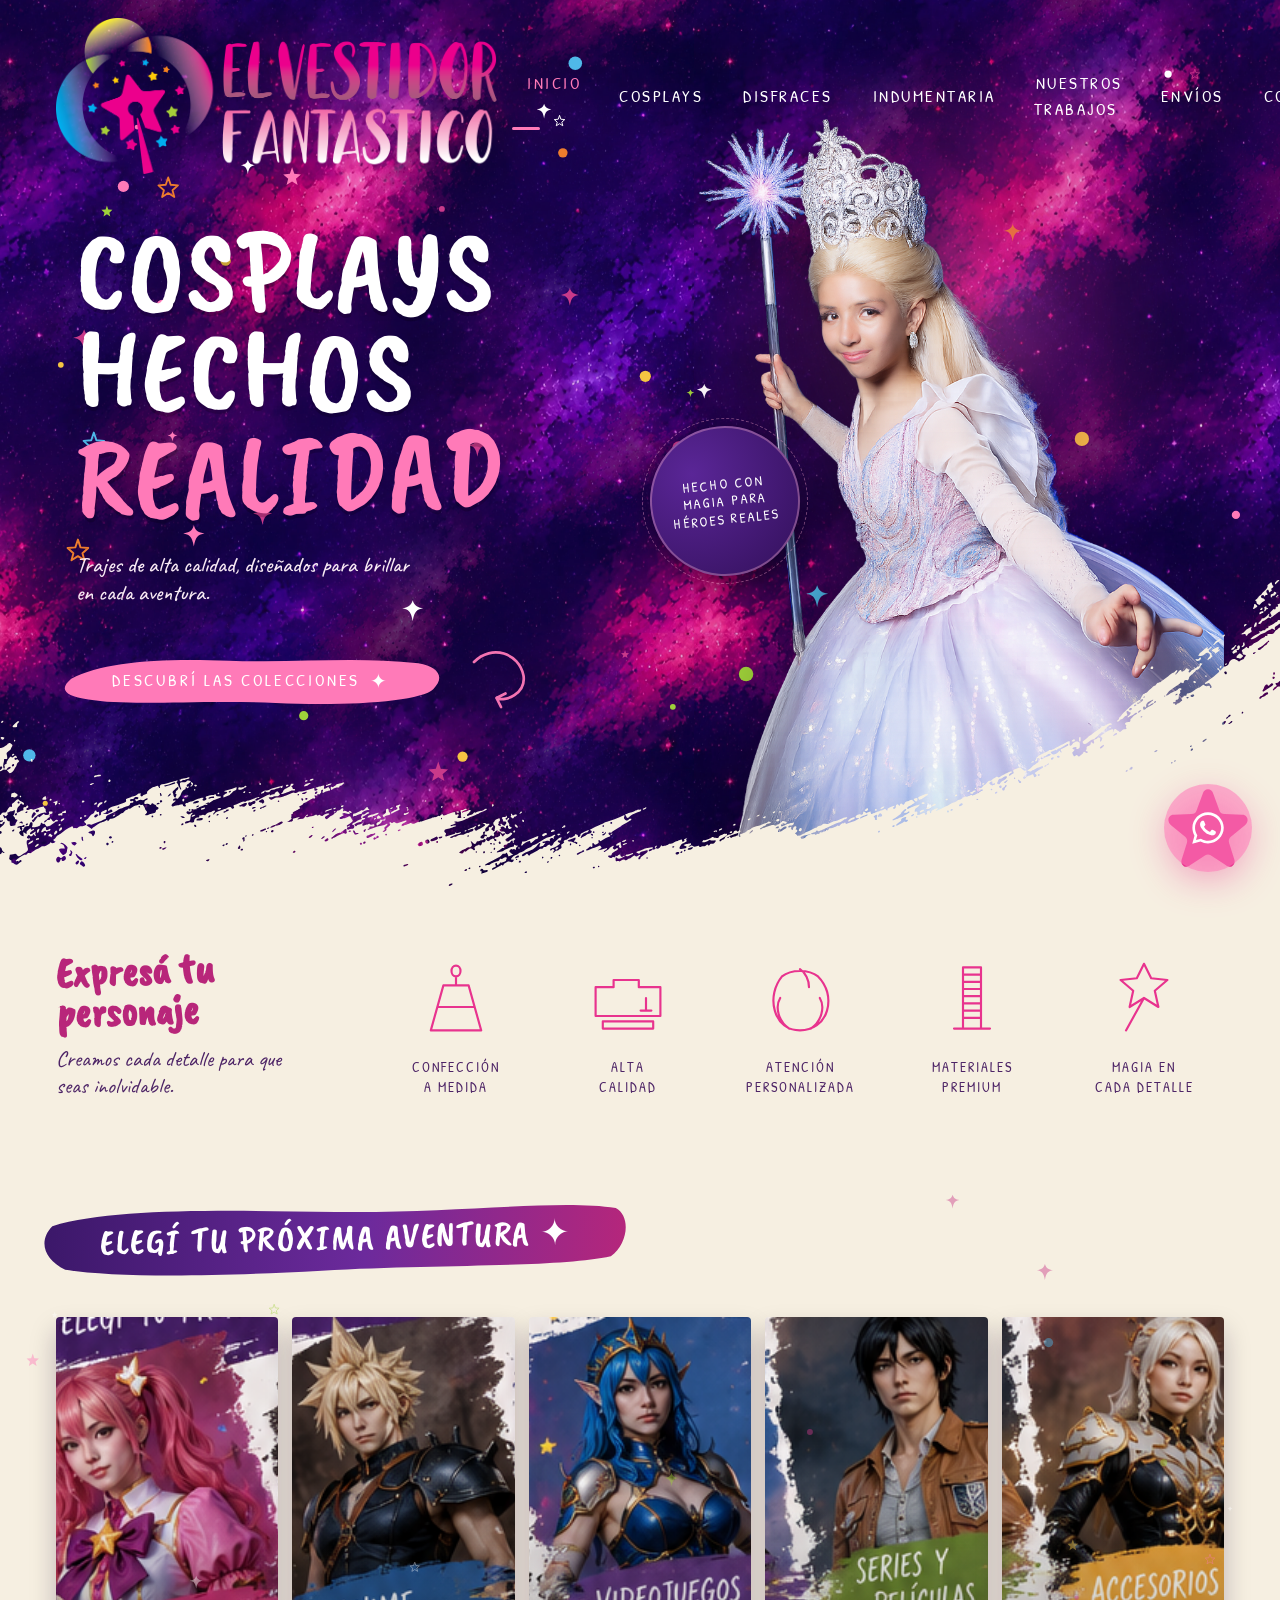
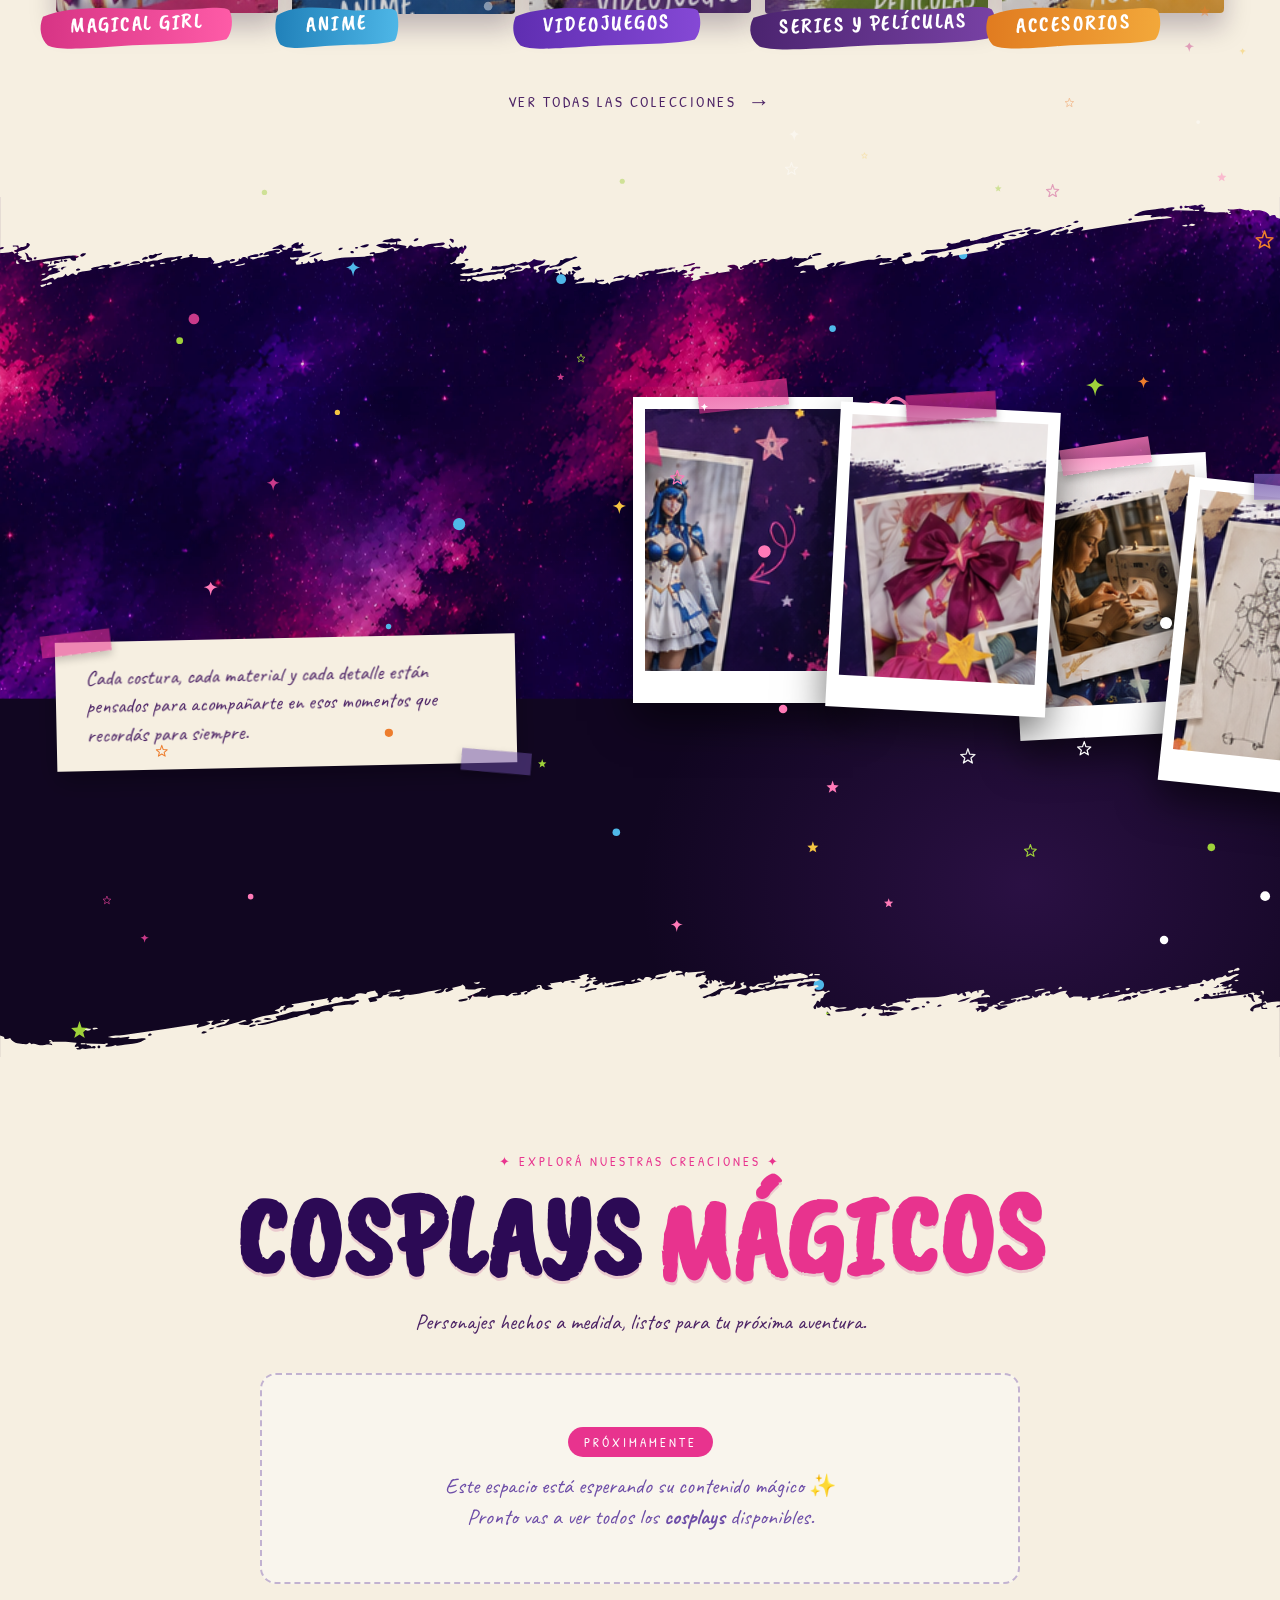
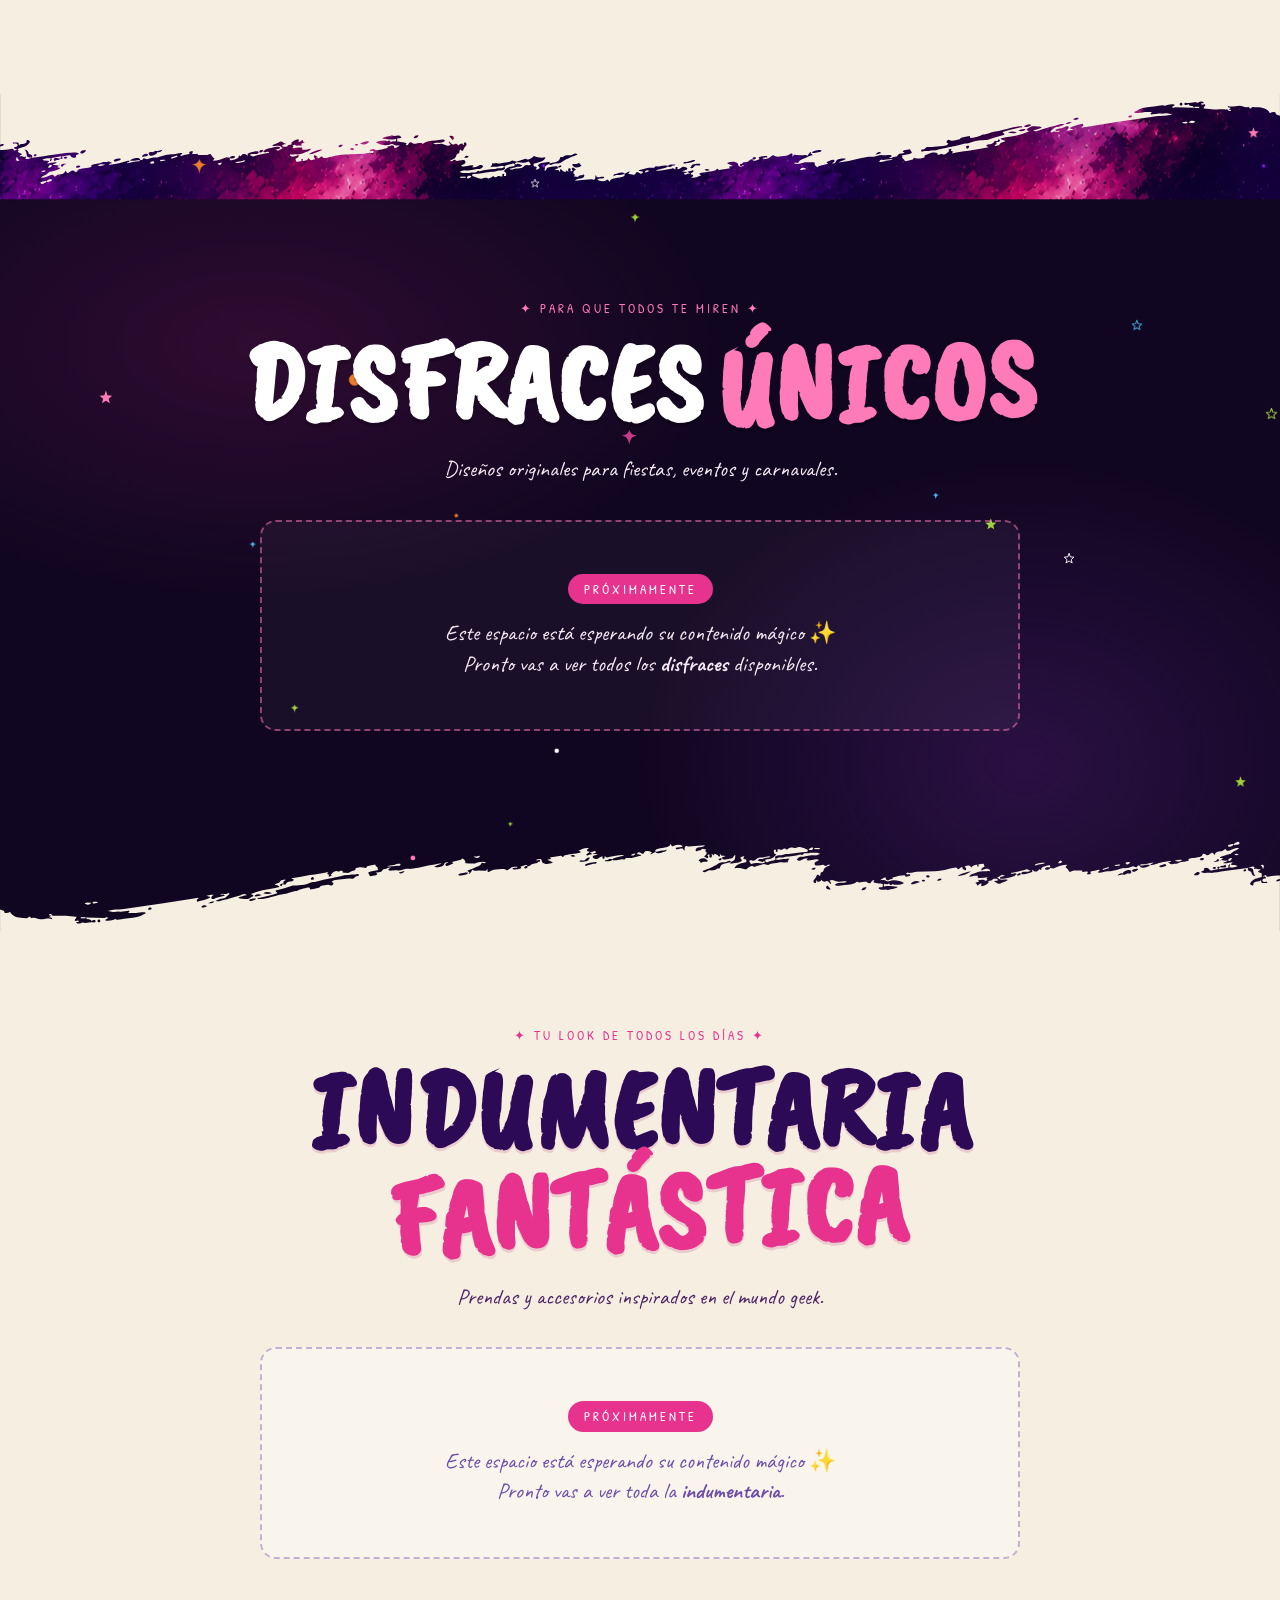
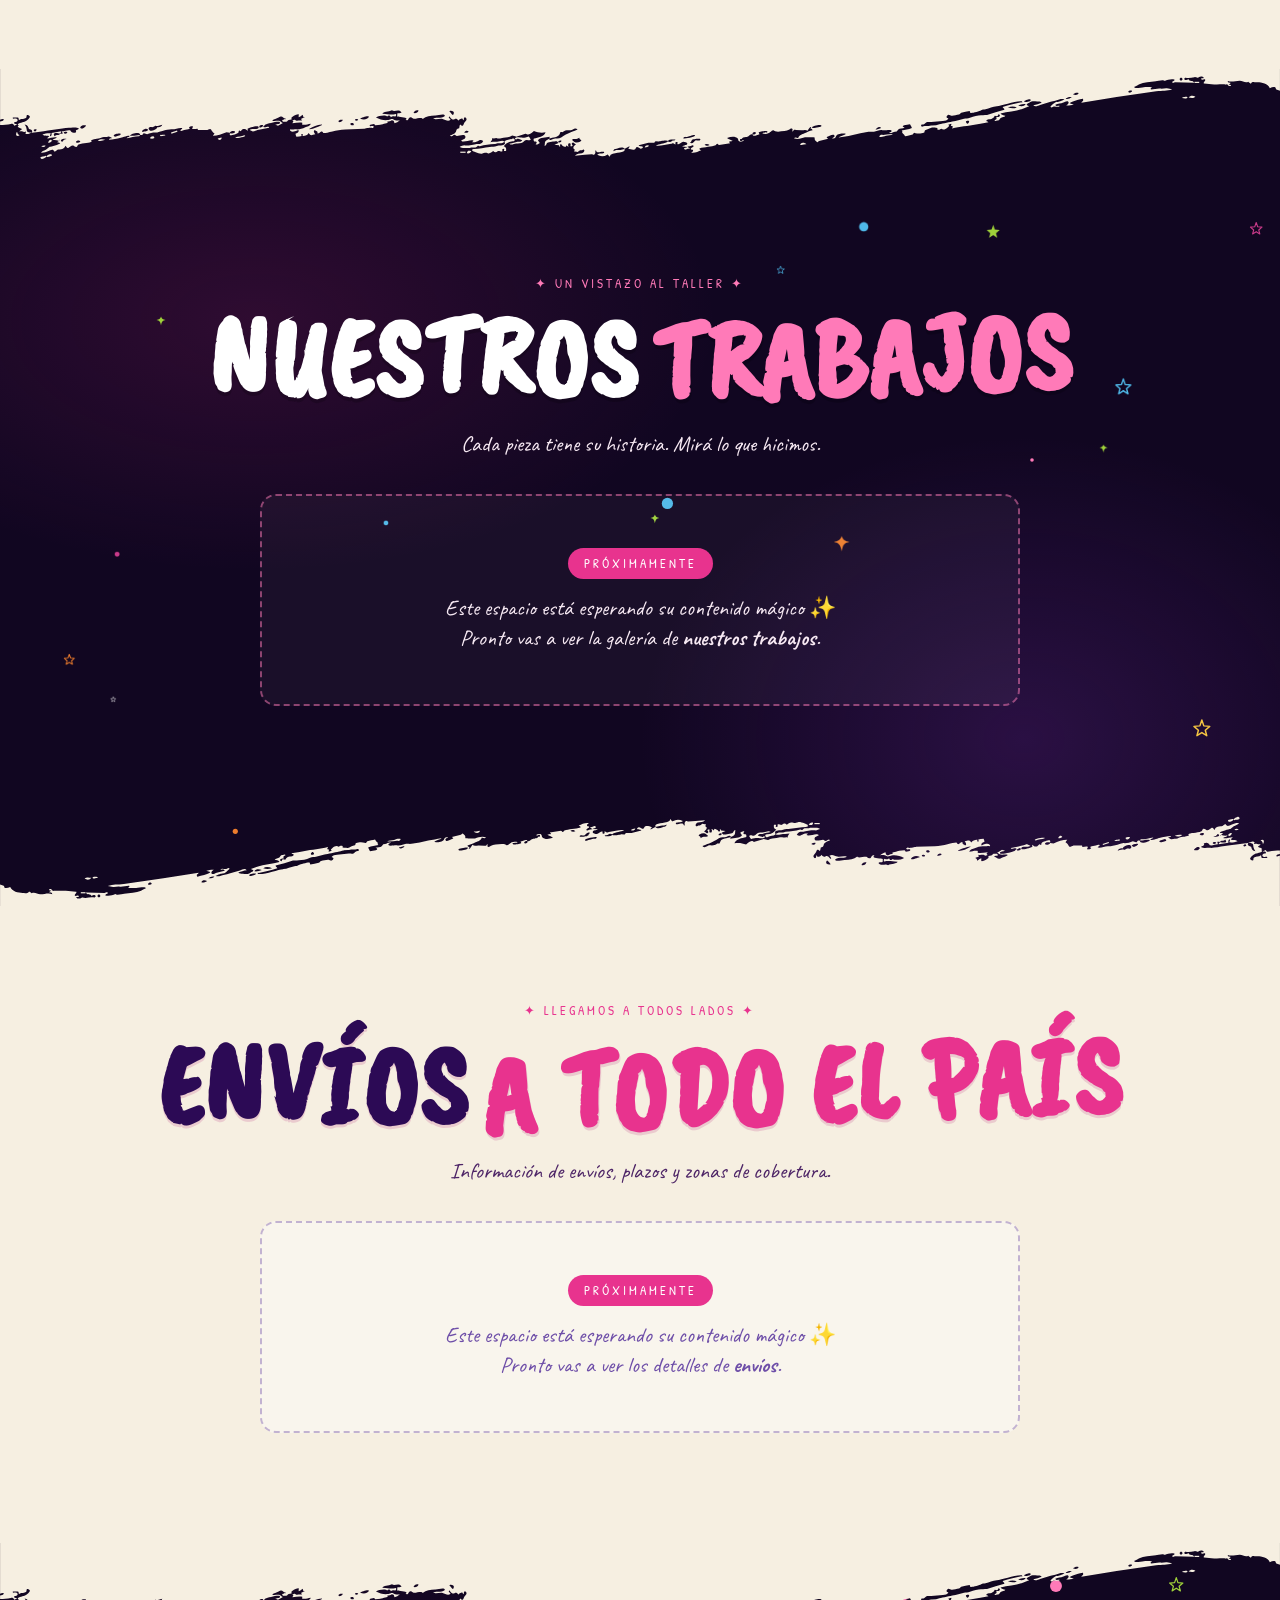
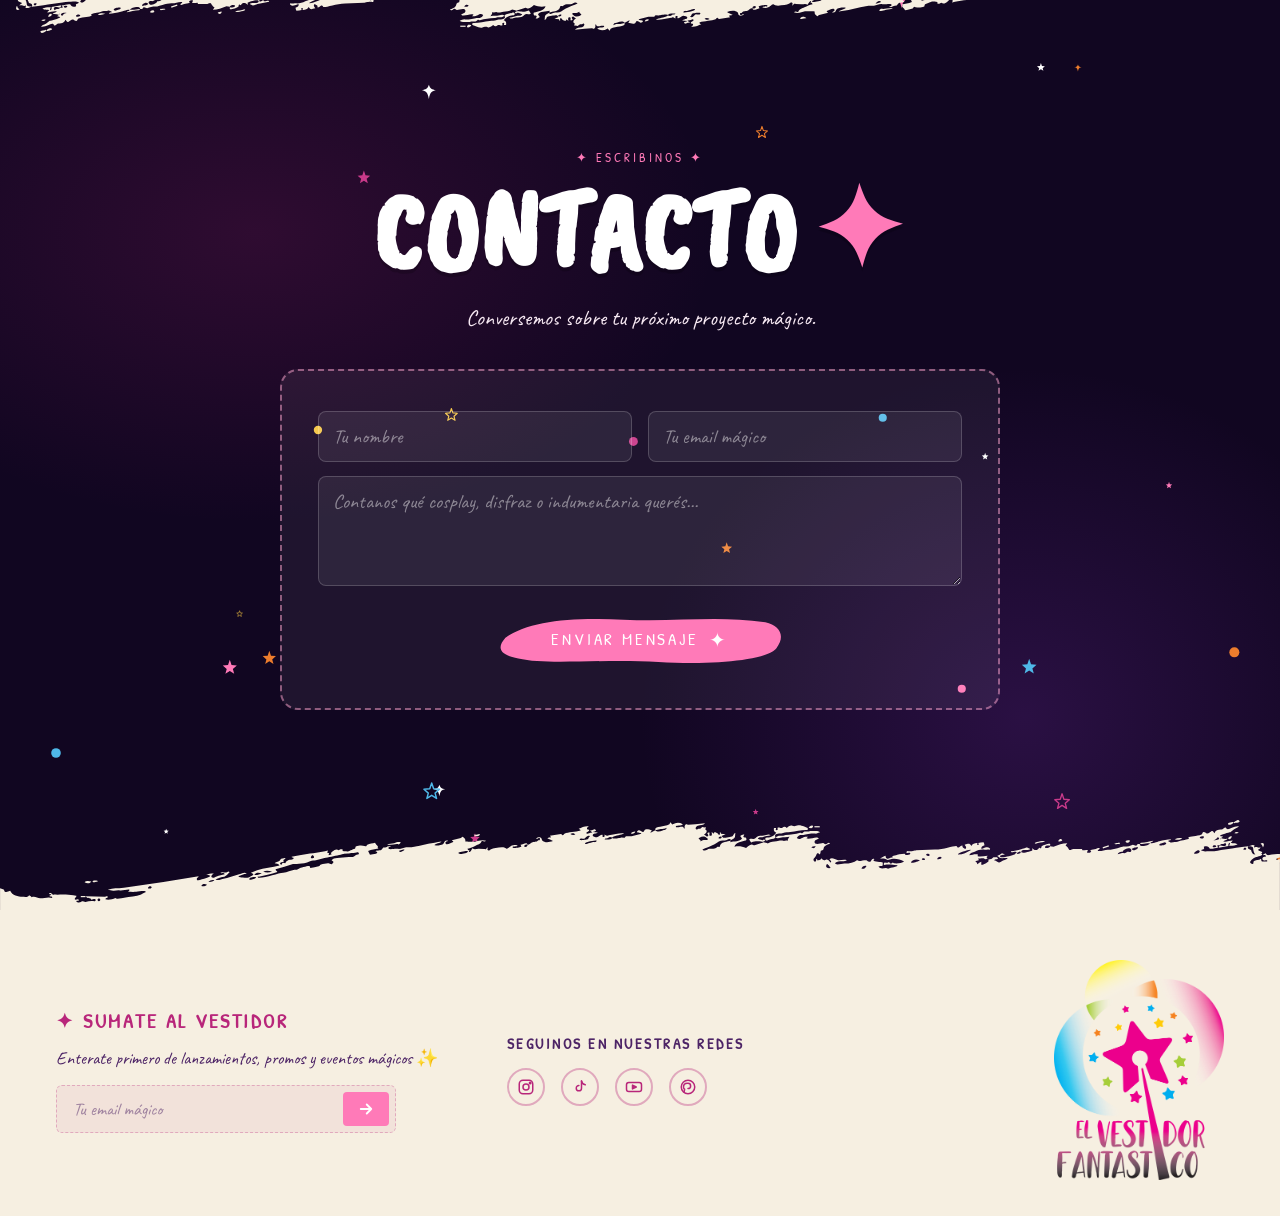
<file: index.html>
<!DOCTYPE html>
<html lang="es">
<head>
  <meta charset="UTF-8" />
  <meta name="viewport" content="width=device-width, initial-scale=1.0" />
  <title>El Vestidor Fantástico — Cosplays Hechos Realidad</title>
  <link rel="stylesheet" href="css/style.css" />
</head>
<body>
  <!-- ===== NAV ===== -->
  <nav class="site-nav" id="siteNav">
    <div class="nav-inner">
      <a href="#inicio" class="brand">
        <img src="assets/logo-negro.png" alt="El Vestidor Fantástico" />
      </a>
      <ul>
        <li><a href="#inicio" class="is-active" data-section="inicio">INICIO</a></li>
        <li><a href="#cosplays" data-section="cosplays">COSPLAYS</a></li>
        <li><a href="#disfraces" data-section="disfraces">DISFRACES</a></li>
        <li><a href="#indumentaria" data-section="indumentaria">INDUMENTARIA</a></li>
        <li><a href="#trabajos" data-section="trabajos">NUESTROS TRABAJOS</a></li>
        <li><a href="#envios" data-section="envios">ENVÍOS</a></li>
        <li><a href="#contacto" data-section="contacto">CONTACTO</a></li>
      </ul>
      <div class="icons">
        <button class="hamburger" id="hamburger" aria-label="Abrir menú" aria-expanded="false">
          <span></span><span></span><span></span>
        </button>
      </div>
    </div>
  </nav>
  <div class="nav-backdrop" id="navBackdrop"></div>

  <!-- ===== HERO / INICIO ===== -->
  <section class="hero" id="inicio">
    <div class="cosmic-bg" data-parallax></div>
    <div class="shooting-stars" id="hero-shooting"></div>
    <div class="stars" id="hero-stars"></div>

    <svg class="paint-blob drift-blob" style="top:-30px;left:-60px;width:540px;height:380px;opacity:.55" viewBox="0 0 540 380">
      <path d="M40 120 C 80 40, 200 20, 320 60 C 440 100, 500 200, 460 280 C 420 340, 260 360, 160 320 C 60 280, 0 200, 40 120 Z" fill="#b8267a"/>
    </svg>
    <svg class="paint-blob drift-blob" style="top:60px;right:-80px;width:520px;height:420px;opacity:.5; animation-delay:-6s" viewBox="0 0 520 420">
      <path d="M60 80 C 200 30, 380 80, 460 180 C 520 280, 460 380, 320 380 C 180 380, 40 320, 30 220 C 20 140, 30 100, 60 80 Z" fill="#6c2a9c"/>
    </svg>

    <div class="hero-inner">
      <div class="hero-copy">
        <h1 class="brush reveal">
          <span style="display:block">COSPLAYS</span>
          <span style="display:block">HECHOS</span>
          <span class="pink glow-pink">REALIDAD</span>
        </h1>
        <p class="sub reveal delay-1">Trajes de alta calidad, diseñados para brillar en cada aventura.</p>
        <div class="cta-row reveal delay-2">
          <a class="brush-btn" href="#cosplays">
            <span>DESCUBRÍ LAS COLECCIONES</span>
            <span class="star-deco">✦</span>
          </a>
          <svg class="swirl-arrow" viewBox="0 0 100 100" fill="none">
            <path d="M20 30 C 40 10, 70 20, 75 45 C 78 65, 55 75, 45 70 M 45 70 L 55 65 M 45 70 L 50 80"
              stroke="currentColor" stroke-width="3" stroke-linecap="round" stroke-linejoin="round"/>
          </svg>
        </div>
      </div>

      <div class="hero-image-wrap">
        <div class="hero-aura"></div>
        <div class="hero-morph" id="hero-morph"></div>
        <div id="wand-sparkles" style="position:absolute; left:18%; top:40%; width: 200px; height: 200px; z-index: 4; pointer-events:none;"></div>
        <div class="magic-badge">
          HECHO CON<br/>MAGIA PARA<br/>HÉROES REALES
        </div>
      </div>
    </div>

    <div class="section-divider" aria-hidden="true"></div>
  </section>

  <!-- ===== FEATURES ===== -->
  <section class="features">
    <div class="features-inner">
      <div class="features-lead reveal">
        <h2>Expresá tu<br/>personaje</h2>
        <p>Creamos cada detalle para que seas inolvidable.</p>
      </div>
      <div class="features-icons">
        <div class="feat reveal delay-1">
          <svg viewBox="0 0 100 100" fill="none" stroke="currentColor" stroke-width="2.4" stroke-linecap="round" stroke-linejoin="round">
            <path d="M50 14 C 47 14 45 17 45 20 C 45 23 47 26 50 26 C 53 26 55 23 55 20 C 55 17 53 14 50 14 Z M 50 26 L 50 36 M 36 36 L 64 36 L 78 86 L 22 86 Z M 30 60 L 70 60"/>
          </svg>
          <span class="label">CONFECCIÓN<br/>A MEDIDA</span>
        </div>
        <div class="feat reveal delay-2">
          <svg viewBox="0 0 100 100" fill="none" stroke="currentColor" stroke-width="2.4" stroke-linecap="round" stroke-linejoin="round">
            <path d="M14 70 L14 38 L34 38 L34 30 L62 30 L62 38 L86 38 L86 70 Z M 70 50 L 70 64 M 64 64 L 76 64 M 22 76 L 78 76 L 78 84 L 22 84 Z"/>
          </svg>
          <span class="label">ALTA<br/>CALIDAD</span>
        </div>
        <div class="feat reveal delay-3">
          <svg viewBox="0 0 100 100" fill="none" stroke="currentColor" stroke-width="2.4" stroke-linecap="round" stroke-linejoin="round">
            <path d="M30 26 C 22 36, 18 50, 22 64 C 26 78, 36 86, 50 86 C 64 86, 76 78, 80 64 C 84 50, 80 36, 70 26 C 60 18, 40 18, 30 26 Z M 28 50 C 22 60, 26 76, 38 84 M 72 50 C 78 60, 74 76, 62 84 M 50 18 C 56 22, 60 30, 60 38"/>
          </svg>
          <span class="label">ATENCIÓN<br/>PERSONALIZADA</span>
        </div>
        <div class="feat reveal delay-4">
          <svg viewBox="0 0 100 100" fill="none" stroke="currentColor" stroke-width="2.4" stroke-linecap="round" stroke-linejoin="round">
            <path d="M40 16 L60 16 L60 84 L40 84 Z M 40 24 L 60 24 M 40 32 L 60 32 M 40 40 L 60 40 M 40 48 L 60 48 M 40 56 L 60 56 M 40 64 L 60 64 M 40 72 L 60 72 M 30 84 L 70 84"/>
          </svg>
          <span class="label">MATERIALES<br/>PREMIUM</span>
        </div>
        <div class="feat reveal delay-4">
          <svg viewBox="0 0 100 100" fill="none" stroke="currentColor" stroke-width="2.4" stroke-linecap="round" stroke-linejoin="round">
            <path d="M50 12 L58 28 L76 30 L62 42 L66 60 L50 50 L34 60 L38 42 L24 30 L42 28 Z M 50 50 L 30 86"/>
          </svg>
          <span class="label">MAGIA EN<br/>CADA DETALLE</span>
        </div>
      </div>
    </div>
  </section>

  <!-- ===== COLLECTIONS (preview on home) ===== -->
  <section class="collections">
    <div class="stars" id="coll-stars" style="opacity:.45"></div>
    <div class="collections-inner">
      <div class="collections-header reveal">
        <span class="brush-banner">ELEGÍ TU PRÓXIMA AVENTURA ✦</span>
      </div>
      <div class="cards-row">
        <a class="card reveal delay-1" href="#cosplays">
          <div class="photo"><img src="assets/card-1-magical.png" alt="Magical Girl" /></div>
          <span class="label-tag">MAGICAL GIRL</span>
        </a>
        <a class="card reveal delay-1" href="#cosplays">
          <div class="photo"><img src="assets/card-2-anime.png" alt="Anime" /></div>
          <span class="label-tag">ANIME</span>
        </a>
        <a class="card reveal delay-2" href="#cosplays">
          <div class="photo"><img src="assets/card-3-videojuegos.png" alt="Videojuegos" /></div>
          <span class="label-tag">VIDEOJUEGOS</span>
        </a>
        <a class="card reveal delay-3" href="#cosplays">
          <div class="photo"><img src="assets/card-4-series.png" alt="Series y películas" /></div>
          <span class="label-tag">SERIES Y PELÍCULAS</span>
        </a>
        <a class="card reveal delay-4" href="#indumentaria">
          <div class="photo"><img src="assets/card-5-accesorios.png" alt="Accesorios" /></div>
          <span class="label-tag">ACCESORIOS</span>
        </a>
      </div>
      <a class="see-all reveal" href="#cosplays">
        VER TODAS LAS COLECCIONES <span class="arrow">→</span>
      </a>
    </div>
  </section>

  <!-- ===== STORY ===== -->
  <section class="story">
    <div class="section-divider-top from-cream" aria-hidden="true"></div>
    <div class="cosmic-bg" data-parallax></div>
    <div class="stars" id="story-stars"></div>

    <svg class="paint-blob drift-blob" style="bottom:-40px;left:-60px;width:480px;height:340px;opacity:.45" viewBox="0 0 480 340">
      <path d="M40 120 C 80 40, 200 20, 320 60 C 440 100, 460 200, 420 260 C 380 320, 240 320, 140 300 C 60 280, 10 200, 40 120 Z" fill="#6c2a9c"/>
    </svg>

    <div class="story-inner">
      <div class="story-copy reveal">
        <h2>NO ES SOLO UN TRAJE,<br/>ES <span class="pink">TU HISTORIA.</span></h2>
        <div class="note">
          Cada costura, cada material y cada detalle están pensados para acompañarte en esos momentos que recordás para siempre.
        </div>
      </div>
      <div class="polaroids reveal delay-2">
        <svg class="heart-doodle" viewBox="0 0 50 50" fill="none" stroke="currentColor" stroke-width="2.4" stroke-linecap="round" stroke-linejoin="round">
          <path d="M25 42 C 10 30, 4 20, 12 12 C 18 6, 25 12, 25 18 C 25 12, 32 6, 38 12 C 46 20, 40 30, 25 42 Z"/>
        </svg>
        <div class="polaroid"><div class="tape"></div><img src="assets/gallery-1.png" alt="Detalle bordado" /></div>
        <div class="polaroid"><div class="tape"></div><img src="assets/gallery-2.png" alt="Taller de costura" /></div>
        <div class="polaroid"><div class="tape"></div><img src="assets/gallery-3.png" alt="Boceto diseño" /></div>
        <div class="polaroid"><div class="tape"></div><img src="assets/gallery-4.png" alt="Cosplay terminado" /></div>
      </div>
    </div>
    <div class="section-divider thin" aria-hidden="true"></div>
  </section>

  <!-- ===== COSPLAYS ===== -->
  <section class="land-section cream" id="cosplays">

    <div class="stars" data-stars="22"></div>
    <svg class="paint-blob drift-blob" style="top:10%;left:-80px;width:420px;height:320px;opacity:.4" viewBox="0 0 420 320">
      <path d="M40 120 C 80 40, 200 20, 320 60 C 400 100, 410 200, 360 260 C 300 320, 160 310, 80 280 C 20 250, 10 180, 40 120 Z" fill="#b8267a"/>
    </svg>
    <div class="inner">
      <span class="crumb reveal">✦ EXPLORÁ NUESTRAS CREACIONES ✦</span>
      <h2 class="reveal delay-1">COSPLAYS<span class="pink glow-pink">MÁGICOS</span></h2>
      <p class="lead reveal delay-2">Personajes hechos a medida, listos para tu próxima aventura.</p>
      <div class="placeholder reveal delay-3">
        <span class="pill">PRÓXIMAMENTE</span>
        <p>Este espacio está esperando su contenido mágico ✨<br/>Pronto vas a ver todos los <strong>cosplays</strong> disponibles.</p>
      </div>
    </div>
  </section>

  <!-- ===== DISFRACES ===== -->
  <section class="land-section dark" id="disfraces">
    <div class="section-divider-top from-cream" aria-hidden="true"></div>
    <div class="cosmic-bg" data-parallax></div>
    <div class="stars" data-stars="22"></div>
    <div class="inner">
      <span class="crumb reveal">✦ PARA QUE TODOS TE MIREN ✦</span>
      <h2 class="reveal delay-1">DISFRACES<span class="pink">ÚNICOS</span></h2>
      <p class="lead reveal delay-2">Diseños originales para fiestas, eventos y carnavales.</p>
      <div class="placeholder reveal delay-3">
        <span class="pill">PRÓXIMAMENTE</span>
        <p>Este espacio está esperando su contenido mágico ✨<br/>Pronto vas a ver todos los <strong>disfraces</strong> disponibles.</p>
      </div>
    </div>
    <div class="section-divider thin" aria-hidden="true"></div>
  </section>

  <!-- ===== INDUMENTARIA ===== -->
  <section class="land-section cream" id="indumentaria">
    <div class="stars" data-stars="22"></div>
    <svg class="paint-blob drift-blob" style="top:30%;right:-80px;width:420px;height:320px;opacity:.4; animation-delay:-4s" viewBox="0 0 420 320">
      <path d="M40 120 C 80 40, 200 20, 320 60 C 400 100, 410 200, 360 260 C 300 320, 160 310, 80 280 C 20 250, 10 180, 40 120 Z" fill="#6c2a9c"/>
    </svg>
    <div class="inner">
      <span class="crumb reveal">✦ TU LOOK DE TODOS LOS DÍAS ✦</span>
      <h2 class="reveal delay-1">INDUMENTARIA<span class="pink glow-pink">FANTÁSTICA</span></h2>
      <p class="lead reveal delay-2">Prendas y accesorios inspirados en el mundo geek.</p>
      <div class="placeholder reveal delay-3">
        <span class="pill">PRÓXIMAMENTE</span>
        <p>Este espacio está esperando su contenido mágico ✨<br/>Pronto vas a ver toda la <strong>indumentaria</strong>.</p>
      </div>
    </div>
  </section>

  <!-- ===== NUESTROS TRABAJOS ===== -->
  <section class="land-section dark" id="trabajos">
    <div class="section-divider-top from-cream" aria-hidden="true"></div>
    <div class="cosmic-bg" data-parallax></div>
    <div class="stars" data-stars="22"></div>
    <div class="inner">
      <span class="crumb reveal">✦ UN VISTAZO AL TALLER ✦</span>
      <h2 class="reveal delay-1">NUESTROS<span class="pink">TRABAJOS</span></h2>
      <p class="lead reveal delay-2">Cada pieza tiene su historia. Mirá lo que hicimos.</p>
      <div class="placeholder reveal delay-3">
        <span class="pill">PRÓXIMAMENTE</span>
        <p>Este espacio está esperando su contenido mágico ✨<br/>Pronto vas a ver la galería de <strong>nuestros trabajos</strong>.</p>
      </div>
    </div>
    <div class="section-divider thin" aria-hidden="true"></div>
  </section>

  <!-- ===== ENVÍOS ===== -->
  <section class="land-section cream" id="envios">
    <div class="stars" data-stars="22"></div>
    <svg class="paint-blob drift-blob" style="bottom:-50px;left:-60px;width:420px;height:320px;opacity:.4" viewBox="0 0 420 320">
      <path d="M40 120 C 80 40, 200 20, 320 60 C 400 100, 410 200, 360 260 C 300 320, 160 310, 80 280 C 20 250, 10 180, 40 120 Z" fill="#b8267a"/>
    </svg>
    <div class="inner">
      <span class="crumb reveal">✦ LLEGAMOS A TODOS LADOS ✦</span>
      <h2 class="reveal delay-1">ENVÍOS<span class="pink glow-pink">A TODO EL PAÍS</span></h2>
      <p class="lead reveal delay-2">Información de envíos, plazos y zonas de cobertura.</p>
      <div class="placeholder reveal delay-3">
        <span class="pill">PRÓXIMAMENTE</span>
        <p>Este espacio está esperando su contenido mágico ✨<br/>Pronto vas a ver los detalles de <strong>envíos</strong>.</p>
      </div>
    </div>
  </section>

  <!-- ===== CONTACTO ===== -->
  <section class="land-section dark" id="contacto" style="background: radial-gradient(ellipse 60% 60% at 30% 30%, rgba(184,38,122,0.25), transparent 60%), radial-gradient(ellipse 60% 60% at 80% 70%, rgba(108,42,156,0.35), transparent 60%), linear-gradient(180deg, #220c46 0%, #1a0934 100%);">
    <div class="section-divider-top from-cream" aria-hidden="true"></div>
    <div class="cosmic-bg" data-parallax></div>
    <div class="stars" data-stars="32"></div>
    <div class="inner">
      <span class="crumb reveal">✦ ESCRIBINOS ✦</span>
      <h2 class="reveal delay-1">CONTACTO<span class="pink glow-pink">✦</span></h2>
      <p class="lead reveal delay-2">Conversemos sobre tu próximo proyecto mágico.</p>
      <form class="contact-card reveal delay-3" onsubmit="event.preventDefault(); this.reset(); this.querySelector('.send-btn span:first-child').textContent='¡MENSAJE ENVIADO!';">
        <div class="row">
          <input type="text" placeholder="Tu nombre" required />
          <input type="email" placeholder="Tu email mágico" required />
        </div>
        <textarea placeholder="Contanos qué cosplay, disfraz o indumentaria querés..." required></textarea>
        <div class="submit-row">
          <button class="brush-btn send-btn" type="submit">
            <span>ENVIAR MENSAJE</span>
            <span class="star-deco">✦</span>
          </button>
        </div>
      </form>
    </div>
    <div class="section-divider thin" aria-hidden="true"></div>
  </section>

  <!-- ===== FOOTER ===== -->
  <footer class="site-footer">
    <div class="cosmic-bg" data-parallax></div>
    <div class="stars" id="foot-stars" style="opacity:.55"></div>
    <div class="footer-inner">
      <div class="footer-newsletter">
        <h3>✦ SUMATE AL VESTIDOR</h3>
        <p>Enterate primero de lanzamientos, promos y eventos mágicos ✨</p>
        <form onsubmit="event.preventDefault(); this.querySelector('input').value=''; this.querySelector('input').placeholder='¡Listo! Te avisamos pronto ✨';">
          <input type="email" placeholder="Tu email mágico" required />
          <button type="submit" aria-label="Suscribirse">
            <svg width="18" height="18" viewBox="0 0 24 24" fill="none" stroke="currentColor" stroke-width="2.5" stroke-linecap="round" stroke-linejoin="round"><path d="M5 12h14M13 6l6 6-6 6"/></svg>
          </button>
        </form>
      </div>
      <div class="footer-social">
        <h3>SEGUINOS EN NUESTRAS REDES</h3>
        <div class="row">
          <a href="#" aria-label="Instagram"><svg viewBox="0 0 24 24" fill="none" stroke="currentColor" stroke-width="2"><rect x="3" y="3" width="18" height="18" rx="5"/><circle cx="12" cy="12" r="4"/><circle cx="17.5" cy="6.5" r="1" fill="currentColor"/></svg></a>
          <a href="#" aria-label="TikTok"><svg viewBox="0 0 24 24" fill="none" stroke="currentColor" stroke-width="2" stroke-linecap="round" stroke-linejoin="round"><path d="M14 4v9.5a3.5 3.5 0 1 1-3.5-3.5"/><path d="M14 4c.5 2.5 2.5 4.5 5 5"/></svg></a>
          <a href="#" aria-label="YouTube"><svg viewBox="0 0 24 24" fill="none" stroke="currentColor" stroke-width="2" stroke-linecap="round" stroke-linejoin="round"><rect x="2" y="6" width="20" height="12" rx="3"/><path d="M10 9.5v5l5-2.5-5-2.5Z" fill="currentColor"/></svg></a>
          <a href="#" aria-label="Pinterest"><svg viewBox="0 0 24 24" fill="none" stroke="currentColor" stroke-width="2" stroke-linecap="round" stroke-linejoin="round"><circle cx="12" cy="12" r="9"/><path d="M11 7c-3 0-5 2-5 5 0 1.5.5 2.5 1.5 3l-.8 4M12 14c2 0 3.5-1.5 3.5-3.5S14 7 12 7"/></svg></a>
        </div>
      </div>
      <div class="footer-logo">
        <img src="assets/logo-blanco.png" alt="El Vestidor Fantástico" />
      </div>
    </div>
  </footer>

  <!-- ===== JS ===== -->
  <script>
  // ---------- Brushy SECTION TRANSITIONS (disabled — using straight transitions) ----------
  function _unused_buildBrushEdge(el){
    const dir = el.classList.contains('c2d') ? 'c2d' : 'd2c';
    const main = dir === 'd2c' ? '#f6efe1' : '#1a0934';  // color of NEXT section
    const splash = '#b8267a';
    const splash2 = '#e8338e';
    const splash3 = '#ff7ab8';
    const seed = Math.floor(Math.random()*1000);
    const W = 1920, H = 220;

    // wavy paint band path generator
    function brushPath(baseY, amp, segments=6){
      let d = `M 0 ${baseY}`;
      const step = W / segments;
      for (let i = 1; i <= segments; i++){
        const x = i * step;
        const cy = baseY + (Math.random()*amp*2 - amp);
        const cpx1 = (i - 0.66) * step;
        const cpx2 = (i - 0.33) * step;
        const cpy1 = baseY + (Math.random()*amp*2 - amp);
        const cpy2 = cy + (Math.random()*amp*2 - amp);
        d += ` C ${cpx1} ${cpy1}, ${cpx2} ${cpy2}, ${x} ${cy}`;
      }
      d += ` L ${W} ${H} L 0 ${H} Z`;
      return d;
    }

    // splatters/drips around the brush band
    let splatters = '';
    // tiny dots flying UP into prior section
    for (let i = 0; i < 28; i++){
      const cx = Math.random() * W;
      const cy = 6 + Math.random() * 95;
      const r = 1.5 + Math.random() * 4;
      const col = [splash, splash2, splash3][Math.floor(Math.random()*3)];
      const op = (0.45 + Math.random()*0.5).toFixed(2);
      splatters += `<circle cx="${cx.toFixed(0)}" cy="${cy.toFixed(0)}" r="${r.toFixed(1)}" fill="${col}" opacity="${op}"/>`;
    }
    // bigger irregular blobs floating just above the band
    for (let i = 0; i < 6; i++){
      const cx = 80 + Math.random()*(W-160);
      const cy = 30 + Math.random()*70;
      const rx = 14 + Math.random()*24;
      const ry = 6 + Math.random()*10;
      const rot = (Math.random()*40 - 20).toFixed(0);
      splatters += `<ellipse filter="url(#bx-s${seed})" cx="${cx.toFixed(0)}" cy="${cy.toFixed(0)}" rx="${rx.toFixed(0)}" ry="${ry.toFixed(0)}" fill="${splash}" opacity="0.7" transform="rotate(${rot} ${cx.toFixed(0)} ${cy.toFixed(0)})"/>`;
    }
    // paint drips falling DOWN into next section
    let drips = '';
    for (let i = 0; i < 10; i++){
      const cx = 60 + Math.random()*(W-120);
      const dripLen = 18 + Math.random()*40;
      const top = 130 + Math.random()*30;
      const sw = 2 + Math.random()*3;
      const col = Math.random() > 0.5 ? splash : splash2;
      drips += `<path d="M ${cx.toFixed(0)} ${top.toFixed(0)} q ${(Math.random()*8-4).toFixed(0)} ${(dripLen/2).toFixed(0)} 0 ${dripLen.toFixed(0)}" stroke="${col}" stroke-width="${sw.toFixed(1)}" stroke-linecap="round" fill="none" opacity="0.65"/>`;
      // tiny round drop at end
      drips += `<circle cx="${cx.toFixed(0)}" cy="${(top+dripLen).toFixed(0)}" r="${(sw+0.5).toFixed(1)}" fill="${col}" opacity="0.8"/>`;
    }

    const svg = `
      <svg viewBox="0 0 ${W} ${H}" preserveAspectRatio="none" xmlns="http://www.w3.org/2000/svg">
        <defs>
          <filter id="bx-r${seed}" x="-5%" y="-15%" width="110%" height="130%">
            <feTurbulence type="fractalNoise" baseFrequency="0.011 0.05" numOctaves="2" seed="${seed}"/>
            <feDisplacementMap in="SourceGraphic" scale="32"/>
          </filter>
          <filter id="bx-r2${seed}" x="-5%" y="-15%" width="110%" height="130%">
            <feTurbulence type="fractalNoise" baseFrequency="0.02 0.07" numOctaves="2" seed="${seed+7}"/>
            <feDisplacementMap in="SourceGraphic" scale="20"/>
          </filter>
          <filter id="bx-s${seed}" x="-30%" y="-30%" width="160%" height="160%">
            <feTurbulence type="fractalNoise" baseFrequency="0.08" numOctaves="2" seed="${seed+15}"/>
            <feDisplacementMap in="SourceGraphic" scale="10"/>
          </filter>
        </defs>
        <!-- darkest magenta brushy band (rough top, deepest into prior section) -->
        <path filter="url(#bx-r${seed})" d="${brushPath(120, 22, 7)}" fill="${splash}" opacity="0.95"/>
        <!-- lighter pink overlay band -->
        <path filter="url(#bx-r2${seed})" d="${brushPath(150, 16, 8)}" fill="${splash2}" opacity="0.7"/>
        <!-- accent bright pink streak -->
        <path filter="url(#bx-r2${seed})" d="${brushPath(170, 10, 9)}" fill="${splash3}" opacity="0.4"/>
        <!-- final solid color matching the next section -->
        <path filter="url(#bx-r${seed})" d="${brushPath(190, 14, 8)}" fill="${main}"/>
        <!-- drips falling into next section -->
        ${drips}
        <!-- splatter dots above floating into prior section -->
        ${splatters}
      </svg>
    `;
    el.innerHTML = svg;
  }
  // (brush-edge and hero brushy bg disabled — clean straight transitions)
  /* eslint-disable */ if (false) (function paintHeroBg(){
    const wrap = document.getElementById('hero-brushes');
    if (!wrap) return;
    const W = 1920, H = 760;
    const seed = 42;
    const strokes = [
      // [cx, cy, w, h, rot, color, opacity]
      [220, 240, 540, 130, -22, '#b8267a', 0.55],
      [380, 510, 620, 110, 14, '#6c2a9c', 0.60],
      [1480, 220, 580, 140, 18, '#6c2a9c', 0.55],
      [1620, 480, 560, 130, -10, '#b8267a', 0.50],
      [960, 90, 500, 80, -3, '#e8338e', 0.30],
      [880, 700, 700, 90, 6, '#b8267a', 0.45],
    ];
    let inner = `<defs>
        <filter id="hbrush" x="-10%" y="-30%" width="120%" height="160%">
          <feTurbulence type="fractalNoise" baseFrequency="0.012 0.06" numOctaves="2" seed="${seed}"/>
          <feDisplacementMap in="SourceGraphic" scale="36"/>
        </filter>
        <filter id="hbrush2" x="-10%" y="-30%" width="120%" height="160%">
          <feTurbulence type="fractalNoise" baseFrequency="0.03 0.08" numOctaves="2" seed="${seed+3}"/>
          <feDisplacementMap in="SourceGraphic" scale="18"/>
        </filter>
      </defs>`;
    strokes.forEach(([cx,cy,w,h,rot,col,op], i) => {
      inner += `<ellipse filter="url(#hbrush${i%2===0?'':'2'})" cx="${cx}" cy="${cy}" rx="${w/2}" ry="${h/2}" fill="${col}" opacity="${op}" transform="rotate(${rot} ${cx} ${cy})"/>`;
    });
    // scattered loose dribbles
    for (let i = 0; i < 14; i++){
      const cx = Math.random()*W;
      const cy = Math.random()*H;
      const rx = 8 + Math.random()*30;
      const ry = 3 + Math.random()*6;
      const rot = (Math.random()*60 - 30).toFixed(0);
      const col = ['#b8267a','#6c2a9c','#e8338e'][i%3];
      inner += `<ellipse filter="url(#hbrush2)" cx="${cx.toFixed(0)}" cy="${cy.toFixed(0)}" rx="${rx.toFixed(0)}" ry="${ry.toFixed(0)}" fill="${col}" opacity="${(0.3+Math.random()*0.35).toFixed(2)}" transform="rotate(${rot} ${cx.toFixed(0)} ${cy.toFixed(0)})"/>`;
    }
    wrap.innerHTML = `<svg viewBox="0 0 ${W} ${H}" preserveAspectRatio="none" style="position:absolute; inset:0; width:100%; height:100%; mix-blend-mode: screen; opacity:0.85">${inner}</svg>`;
  })();

  // ---------- Star palette + generator ----------
  const STAR_COLORS = ['#f5c542','#4fb8e8','#9fd13a','#ed7d2d','#c93a8a','#ff7ab8','#ffffff'];
  function starSVG(color, type){
    if (type === 'puffy') return `<svg viewBox="0 0 20 20"><path d="M10 1 C 11.5 6, 14 7, 19 8 C 14 9, 11.5 10, 10 19 C 8.5 10, 6 9, 1 8 C 6 7, 8.5 6, 10 1 Z" fill="${color}"/></svg>`;
    if (type === 'outline') return `<svg viewBox="0 0 20 20"><path d="M10 2 L12 8 L18 8.5 L13.5 12.5 L15 18 L10 14.8 L5 18 L6.5 12.5 L2 8.5 L8 8 Z" fill="none" stroke="${color}" stroke-width="1.5" stroke-linejoin="round"/></svg>`;
    return `<svg viewBox="0 0 20 20"><path d="M10 2 L12 8 L18 8.5 L13.5 12.5 L15 18 L10 14.8 L5 18 L6.5 12.5 L2 8.5 L8 8 Z" fill="${color}"/></svg>`;
  }
  function dot(color){ return `<svg viewBox="0 0 10 10"><circle cx="5" cy="5" r="3" fill="${color}"/></svg>`; }

  function seedStarsInto(el, count, opts={}){
    if (!el) return;
    const types = ['solid','outline','puffy','dot'];
    for (let i=0;i<count;i++){
      const c = STAR_COLORS[Math.floor(Math.random()*STAR_COLORS.length)];
      const type = types[Math.floor(Math.random()*types.length)];
      const size = (opts.minSize||8) + Math.random()*((opts.maxSize||22) - (opts.minSize||8));
      const s = document.createElement('span');
      s.className = 'star' + (Math.random() > 0.5 ? ' float' : '');
      s.style.left = (Math.random()*100) + '%';
      s.style.top  = (Math.random()*100) + '%';
      s.style.width = s.style.height = size + 'px';
      s.style.setProperty('--rot', (Math.random()*40 - 20)+'deg');
      s.style.setProperty('--dur', (2 + Math.random()*4).toFixed(2)+'s');
      s.style.setProperty('--delay', (Math.random()*4).toFixed(2)+'s');
      s.style.setProperty('--driftDur', (8 + Math.random()*8).toFixed(2)+'s');
      s.style.setProperty('--opMin', (0.25 + Math.random()*0.35).toFixed(2));
      s.innerHTML = type === 'dot' ? dot(c) : starSVG(c, type);
      el.appendChild(s);
    }
  }
  function seedStars(id, count, opts){ seedStarsInto(document.getElementById(id), count, opts); }

  seedStars('hero-stars', 60, {minSize: 8, maxSize: 26});
  seedStars('coll-stars', 30, {minSize: 6, maxSize: 18});
  seedStars('story-stars', 50, {minSize: 8, maxSize: 22});
  seedStars('foot-stars', 25, {minSize: 6, maxSize: 16});
  // section bands w/ data-stars
  document.querySelectorAll('[data-stars]').forEach(el => {
    seedStarsInto(el, parseInt(el.dataset.stars, 10), {minSize: 6, maxSize: 20});
  });

  // ---------- Shooting stars ----------
  (function seedShootingStars(){
    const wrap = document.getElementById('hero-shooting');
    if (!wrap) return;
    for (let i = 0; i < 4; i++){
      const s = document.createElement('span');
      s.className = 'shoot';
      s.style.left = (Math.random()*70) + '%';
      s.style.top  = (10 + Math.random()*70) + '%';
      s.style.setProperty('--dur', (2 + Math.random()*3).toFixed(2) + 's');
      s.style.setProperty('--delay', (i * 2.5 + Math.random()*3).toFixed(2) + 's');
      wrap.appendChild(s);
    }
  })();

  // ---------- Wand sparkles ----------
  (function emitSparkles(){
    const wrap = document.getElementById('wand-sparkles');
    if (!wrap) return;
    setInterval(() => {
      const s = document.createElement('span');
      s.className = 'sparkle';
      const size = 6 + Math.random()*10;
      s.style.width = s.style.height = size + 'px';
      s.style.left = (50 + (Math.random()*30-15)) + '%';
      s.style.top  = (60 + (Math.random()*30-15)) + '%';
      const dx = (Math.random()*200 - 100);
      const dy = -(60 + Math.random()*120);
      s.style.setProperty('--dx', dx+'px');
      s.style.setProperty('--dy', dy+'px');
      s.style.setProperty('--dur', (1.4 + Math.random()*1.6).toFixed(2)+'s');
      wrap.appendChild(s);
      setTimeout(()=> s.remove(), 3000);
    }, 280);
  })();

  // ---------- Reveal on scroll ----------
  const io = new IntersectionObserver((entries)=>{
    entries.forEach(e => { if (e.isIntersecting) e.target.classList.add('in'); });
  }, {threshold: 0.18});
  document.querySelectorAll('.reveal').forEach(el => io.observe(el));

  // ---------- Parallax for paint blobs + cosmic-bg + nav scrolled state ----------
  const blobs = document.querySelectorAll('.paint-blob');
  const cosmics = document.querySelectorAll('.cosmic-bg[data-parallax]');
  const siteNav = document.getElementById('siteNav');

  function applyParallax(){
    const y = window.scrollY;
    blobs.forEach((b, i) => {
      const speed = (i % 2 ? -0.05 : 0.04);
      b.style.translate = `0 ${y * speed}px`;
    });
    // Each cosmic-bg shifts its bg layers based on its position in the viewport.
    cosmics.forEach(el => {
      const r = el.getBoundingClientRect();
      const center = r.top + r.height / 2 - window.innerHeight / 2;
      // back layer drifts slower, front layer faster (opposite direction-ish)
      el.style.setProperty('--py',  `${center * -0.25}px`);
      el.style.setProperty('--py2', `${center * -0.55}px`);
    });
    if (siteNav) {
      siteNav.classList.toggle('scrolled', y > 40);
      // progressive opacity 0 → 1 across the first 240px of scroll
      const op = Math.max(0, Math.min(1, y / 240));
      siteNav.style.setProperty('--nav-op', op.toFixed(3));
    }
  }
  let raf = null;
  window.addEventListener('scroll', () => {
    if (raf) return;
    raf = requestAnimationFrame(() => { applyParallax(); raf = null; });
  }, {passive: true});
  applyParallax();

  // ---------- Mobile hamburger menu ----------
  (function setupMobileMenu(){
    const btn = document.getElementById('hamburger');
    const nav = document.getElementById('siteNav');
    const back = document.getElementById('navBackdrop');
    if (!btn || !nav) return;
    const close = () => {
      nav.classList.remove('open');
      btn.setAttribute('aria-expanded', 'false');
      document.body.classList.remove('nav-locked');
    };
    const open = () => {
      nav.classList.add('open');
      btn.setAttribute('aria-expanded', 'true');
      document.body.classList.add('nav-locked');
    };
    btn.addEventListener('click', () => {
      if (nav.classList.contains('open')) close(); else open();
    });
    back && back.addEventListener('click', close);
    window.addEventListener('resize', () => { if (window.innerWidth > 960) close(); });
    window.addEventListener('keydown', e => { if (e.key === 'Escape') close(); });

    // Smooth-scroll anchor handler that works with fixed nav + mobile menu.
    document.querySelectorAll('a[href^="#"]').forEach(link => {
      link.addEventListener('click', (e) => {
        const href = link.getAttribute('href');
        if (!href || href === '#') return;
        const target = document.querySelector(href);
        if (!target) return;
        e.preventDefault();
        const wasOpen = nav.classList.contains('open');
        close();
        // wait for the menu transition + body unlock before scrolling
        const doScroll = () => {
          const navH = nav.offsetHeight;
          const offset = navH + 20;
          const y = target.getBoundingClientRect().top + window.scrollY - offset;
          window.scrollTo({ top: Math.max(0, y), behavior: 'smooth' });
          history.replaceState(null, '', href);
        };
        if (wasOpen) setTimeout(doScroll, 380); else doScroll();
      });
    });
  })();

  // ---------- Mouse parallax in hero ----------
  const hero = document.querySelector('.hero');
  const heroMorph = document.getElementById('hero-morph');
  const heroAura = document.querySelector('.hero-aura');
  hero && hero.addEventListener('mousemove', (e) => {
    const r = hero.getBoundingClientRect();
    const x = (e.clientX - r.left)/r.width - 0.5;
    const y = (e.clientY - r.top)/r.height - 0.5;
    if (heroMorph) heroMorph.style.translate = `${x*-14}px ${y*-10}px`;
    if (heroAura) heroAura.style.translate = `${x*-22}px ${y*-18}px`;
  });
  hero && hero.addEventListener('mouseleave', () => {
    if (heroMorph) heroMorph.style.translate = '0 0';
    if (heroAura) heroAura.style.translate = '0 0';
  });

  // ---------- Hero image morpher with particle disintegrate/construct ----------
  class ImageMorpher {
    constructor(container, srcs, intervalMs = 5000) {
      this.container = container;
      this.srcs = srcs;
      this.idx = 0;
      this.transitioning = false;
      this.canvas = document.createElement('canvas');
      this.ctx = this.canvas.getContext('2d');
      container.appendChild(this.canvas);
      this.dpr = Math.min(window.devicePixelRatio || 1, 2);
      this.resize();
      window.addEventListener('resize', () => this.resize());
      this.loadAll().then(() => {
        // re-resize now that images are loaded so height matches image aspect
        this.resize();
        this.drawStatic(this.imgs[0]);
        setInterval(() => this.transition(), intervalMs);
      });
    }
    resize() {
      const r = this.container.getBoundingClientRect();
      this.w = r.width;
      // Height follows the first image's aspect ratio so the image fills the column.
      if (this.imgs && this.imgs.length) {
        const base = this.imgs[0];
        this.h = (base.height / base.width) * this.w;
        this.container.style.height = this.h + 'px';
      } else {
        this.h = r.height || this.w * 1.5;
      }
      this.canvas.width = Math.max(1, Math.round(this.w * this.dpr));
      this.canvas.height = Math.max(1, Math.round(this.h * this.dpr));
      this.canvas.style.width = this.w + 'px';
      this.canvas.style.height = this.h + 'px';
      this.ctx.setTransform(this.dpr, 0, 0, this.dpr, 0, 0);
      if (this.imgs && this.imgs.length && !this.transitioning) {
        this.drawStatic(this.imgs[this.idx]);
      }
    }
    loadAll() {
      return Promise.all(this.srcs.map(src => new Promise(res => {
        const img = new Image();
        img.onload = () => res(img);
        img.onerror = () => res(null);
        img.src = src;
      }))).then(arr => { this.imgs = arr.filter(Boolean); });
    }
    rectFor(img) {
      // Fill column width 100%, anchored at bottom.
      const scale = this.w / img.width;
      const w = this.w;
      const h = img.height * scale;
      const x = 0;
      const y = this.h - h;
      return {x, y, w, h};
    }
    drawStatic(img) {
      this.ctx.clearRect(0, 0, this.w, this.h);
      const r = this.rectFor(img);
      this.ctx.drawImage(img, r.x, r.y, r.w, r.h);
    }
    sample(img, count) {
      const r = this.rectFor(img);
      const off = document.createElement('canvas');
      off.width = Math.max(1, Math.round(r.w));
      off.height = Math.max(1, Math.round(r.h));
      const oc = off.getContext('2d');
      oc.drawImage(img, 0, 0, off.width, off.height);
      const data = oc.getImageData(0, 0, off.width, off.height).data;
      const parts = [];
      let tries = 0;
      const max = count * 12;
      while (parts.length < count && tries < max) {
        tries++;
        const x = Math.floor(Math.random() * off.width);
        const y = Math.floor(Math.random() * off.height);
        const i = (y * off.width + x) * 4;
        if (data[i+3] < 96) continue;
        parts.push({
          tx: r.x + x,
          ty: r.y + y,
          color: `rgb(${data[i]},${data[i+1]},${data[i+2]})`,
          alpha: data[i+3] / 255,
          size: 1 + Math.random() * 1.8,
        });
      }
      return parts;
    }
    transition() {
      if (this.transitioning || !this.imgs || this.imgs.length < 2) return;
      this.transitioning = true;
      const fromImg = this.imgs[this.idx];
      const nextIdx = (this.idx + 1) % this.imgs.length;
      const toImg = this.imgs[nextIdx];

      const N = Math.min(2000, Math.floor((this.w * this.h) / 280));
      const out = this.sample(fromImg, N);
      const inn = this.sample(toImg, N);

      out.forEach(p => {
        const ang = Math.random() * Math.PI * 2;
        const speed = 60 + Math.random() * 220;
        p.x = p.tx; p.y = p.ty;
        p.vx = Math.cos(ang) * speed;
        p.vy = Math.sin(ang) * speed - 40;
        p.delay = Math.random() * 0.5;
      });
      inn.forEach(p => {
        const ang = Math.random() * Math.PI * 2;
        const dist = 140 + Math.random() * 320;
        p.x = p.tx + Math.cos(ang) * dist;
        p.y = p.ty + Math.sin(ang) * dist - 40;
        p.delay = Math.random() * 0.5;
      });

      const DUR_OUT       = 1.4;
      const DUR_IN        = 1.5;
      const OVERLAP       = 0.6;
      const IN_START      = DUR_OUT - OVERLAP;          // 0.8
      const IN_END        = IN_START + DUR_IN;          // 2.3
      const FADE_IN_START = IN_END - 0.5;               // 1.8
      const total         = IN_END + 0.05;

      let start = null;
      const tick = (ts) => {
        if (!start) start = ts;
        const t = (ts - start) / 1000;
        const ctx = this.ctx;
        ctx.clearRect(0, 0, this.w, this.h);

        // outgoing particles
        if (t < DUR_OUT) {
          for (const p of out) {
            const local = Math.max(0, (t - p.delay) / Math.max(0.01, DUR_OUT - p.delay));
            if (local >= 1) continue;
            const e = local;
            const px = p.x + p.vx * e;
            const py = p.y + p.vy * e + 30 * e * e;
            ctx.globalAlpha = p.alpha * (1 - local);
            ctx.fillStyle = p.color;
            ctx.fillRect(px, py, p.size, p.size);
          }
        }

        // incoming particles (overlap with outgoing)
        if (t > IN_START) {
          const t2 = t - IN_START;
          for (const p of inn) {
            const local = Math.min(1, Math.max(0, (t2 - p.delay) / Math.max(0.01, DUR_IN - p.delay)));
            if (local <= 0) continue;
            const e = 1 - Math.pow(1 - local, 3);
            const px = p.x + (p.tx - p.x) * e;
            const py = p.y + (p.ty - p.y) * e;
            ctx.globalAlpha = p.alpha * local;
            ctx.fillStyle = p.color;
            ctx.fillRect(px, py, p.size, p.size);
          }
        }

        // crossfade the real image in at the end so there's no snap
        if (t > FADE_IN_START) {
          const fa = Math.min(1, (t - FADE_IN_START) / (IN_END - FADE_IN_START));
          const r = this.rectFor(toImg);
          ctx.globalAlpha = fa;
          ctx.drawImage(toImg, r.x, r.y, r.w, r.h);
        }

        ctx.globalAlpha = 1;
        if (t < total) {
          requestAnimationFrame(tick);
        } else {
          this.idx = nextIdx;
          this.drawStatic(this.imgs[this.idx]);
          this.transitioning = false;
        }
      };
      requestAnimationFrame(tick);
    }
  }

  const morphHost = document.getElementById('hero-morph');
  if (morphHost) {
    new ImageMorpher(morphHost, ['assets/cosplayer-1.png', 'assets/cosplayer-2.png'], 10000);
  }

  // ---------- Active section in nav as user scrolls ----------
  const sectionsMap = {
    inicio:        '#inicio',
    cosplays:      '#cosplays',
    disfraces:     '#disfraces',
    indumentaria:  '#indumentaria',
    trabajos:      '#trabajos',
    envios:        '#envios',
    contacto:      '#contacto',
  };
  const navLinks = document.querySelectorAll('.site-nav a[data-section]');
  const sectionEls = Object.entries(sectionsMap)
    .map(([k, sel]) => ({k, el: document.querySelector(sel)}))
    .filter(s => s.el);

  function setActive(key){
    navLinks.forEach(l => l.classList.toggle('is-active', l.dataset.section === key));
  }

  function updateActiveOnScroll(){
    const nav = document.getElementById('siteNav');
    const navH = nav ? nav.offsetHeight : 0;
    // The "trigger line" sits just below the nav.
    const triggerY = navH + 40;
    // Find the last section whose top has crossed above the trigger line.
    let current = sectionEls[0]?.k;
    for (const s of sectionEls) {
      const top = s.el.getBoundingClientRect().top;
      if (top <= triggerY) current = s.k;
      else break;
    }
    if (current) setActive(current);
  }
  window.addEventListener('scroll', updateActiveOnScroll, {passive: true});
  updateActiveOnScroll();
  </script>
  <!-- ===== FLOATING WHATSAPP STAR BUTTON ===== -->
  <a class="wa-fab" href="https://wa.me/5491100000000?text=Hola!%20Me%20encantaría%20saber%20más%20sobre%20El%20Vestidor%20Fantástico%20✨"
     target="_blank" rel="noopener noreferrer" aria-label="Contactar por WhatsApp">
    <svg class="wa-star" viewBox="0 0 100 100" xmlns="http://www.w3.org/2000/svg" aria-hidden="true">
      <!-- 5-point rounded star -->
      <path d="M 50 6
               C 53 6, 55 8, 56 11
               L 63 30
               C 64 33, 66 34, 69 34
               L 89 35
               C 93 35, 95 38, 95 41
               C 95 43, 94 45, 92 47
               L 76 60
               C 74 62, 73 64, 74 67
               L 80 86
               C 81 90, 79 93, 76 94
               C 74 94, 72 94, 70 92
               L 53 81
               C 51 80, 49 80, 47 81
               L 30 92
               C 28 94, 26 94, 24 94
               C 21 93, 19 90, 20 86
               L 26 67
               C 27 64, 26 62, 24 60
               L 8 47
               C 6 45, 5 43, 5 41
               C 5 38, 7 35, 11 35
               L 31 34
               C 34 34, 36 33, 37 30
               L 44 11
               C 45 8, 47 6, 50 6 Z" />
    </svg>
    <svg class="wa-icon" viewBox="0 0 448 512" fill="currentColor" aria-hidden="true">
      <path d="M380.9 97.1C339 55.1 283.2 32 223.9 32c-122.4 0-222 99.6-222 222 0 39.1 10.2 77.3 29.6 111L0 480l117.7-30.9c32.4 17.7 68.9 27 106.1 27h.1c122.3 0 224.1-99.6 224.1-222 0-59.3-25.2-115-67.1-157zM223.9 438.7c-33.2 0-65.7-8.9-94-25.7l-6.7-4-69.8 18.3L72 359.2l-4.4-7c-18.5-29.4-28.2-63.3-28.2-98.2 0-101.7 82.8-184.5 184.6-184.5 49.3 0 95.6 19.2 130.4 54.1 34.8 34.9 56.2 81.2 56.1 130.5 0 101.8-84.9 184.6-186.6 184.6zm101.2-138.2c-5.5-2.8-32.8-16.2-37.9-18-5.1-1.9-8.8-2.8-12.5 2.8-3.7 5.6-14.3 18-17.6 21.8-3.2 3.7-6.5 4.2-12 1.4-32.6-16.3-54-29.1-75.5-66-5.7-9.8 5.7-9.1 16.3-30.3 1.8-3.7.9-6.9-.5-9.7-1.4-2.8-12.5-30.1-17.1-41.2-4.5-10.8-9.1-9.3-12.5-9.5-3.2-.2-6.9-.2-10.6-.2-3.7 0-9.7 1.4-14.8 6.9-5.1 5.6-19.4 19-19.4 46.3 0 27.3 19.9 53.7 22.6 57.4 2.8 3.7 39.1 59.7 94.8 83.8 35.2 15.2 49 16.5 66.6 13.9 10.7-1.6 32.8-13.4 37.4-26.4 4.6-13 4.6-24.1 3.2-26.4-1.3-2.5-5-3.9-10.5-6.6z"/>
    </svg>
    <span class="wa-tip">¡Hablemos! ✨</span>
  </a>

</body>
</html>
</file>
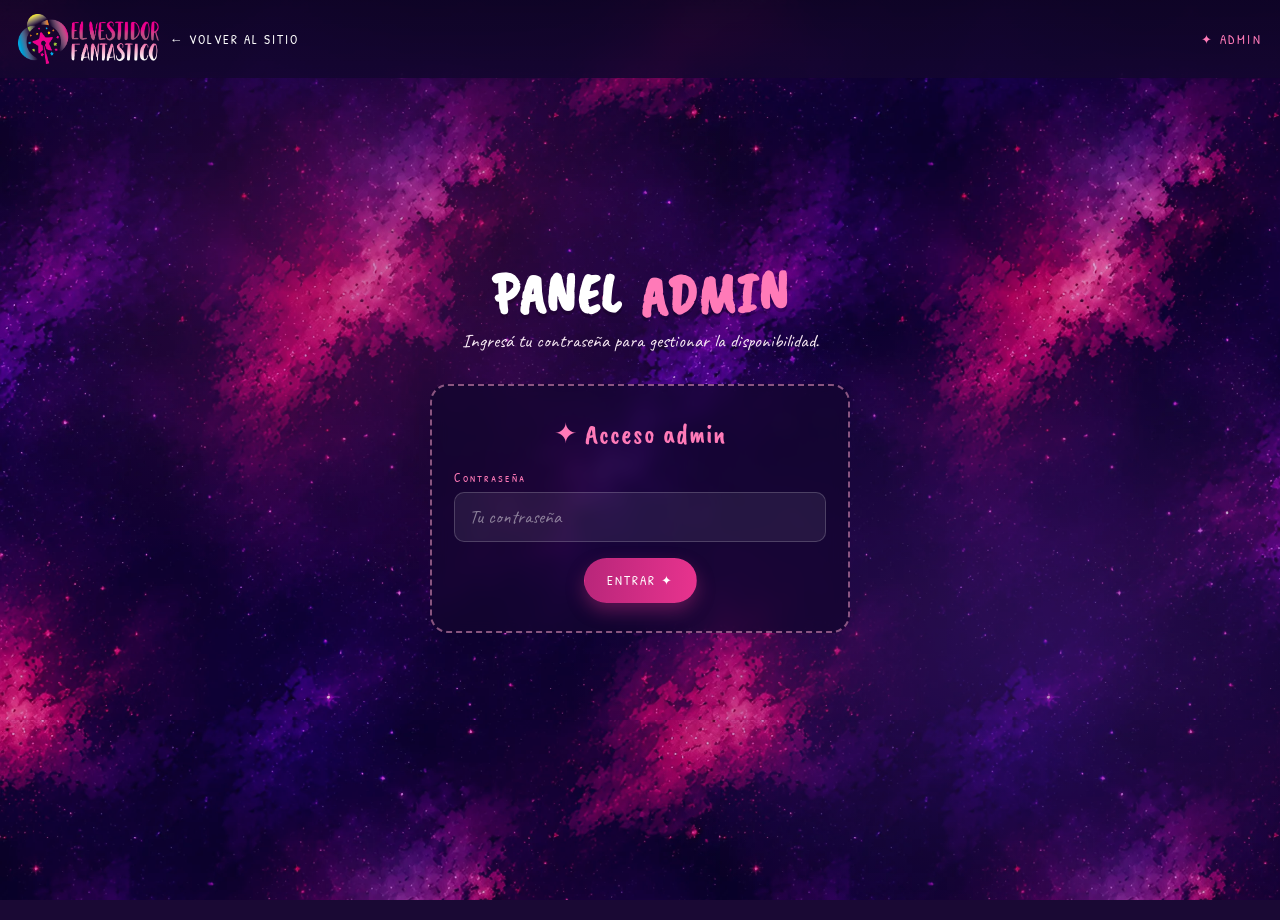
<file: admin.html>
<!DOCTYPE html>
<html lang="es">
<head>
  <meta charset="UTF-8"/>
  <meta name="viewport" content="width=device-width, initial-scale=1.0"/>
  <title>Admin — El Vestidor Fantástico</title>
  <link rel="stylesheet" href="css/style.css"/>
  <style>
    /* =========================================================
       ADMIN — mobile-first, brand-styled
       ========================================================= */
    body { background: var(--bg-deep); }

    .admin-shell {
      max-width: 720px;
      margin: 0 auto;
      padding: 100px 18px 120px;
      color: #fff;
      position: relative;
      z-index: 2;
    }
    .admin-bg {
      position: fixed; inset: 0; z-index: 0;
      background-image: url('assets/fondo.webp');
      background-repeat: repeat;
      background-size: 720px 720px;
      opacity: 0.85;
    }
    .admin-bg::after {
      content: '';
      position: absolute; inset: 0;
      background:
        radial-gradient(ellipse 60% 60% at 30% 30%, rgba(184,38,122,0.25), transparent 60%),
        radial-gradient(ellipse 60% 60% at 80% 70%, rgba(108,42,156,0.35), transparent 60%);
    }

    /* mini-nav */
    .admin-nav {
      position: fixed;
      top: 0; left: 0; right: 0;
      z-index: 10;
      display: flex;
      align-items: center;
      justify-content: space-between;
      padding: 14px 18px;
      background: linear-gradient(180deg, rgba(15,4,38,0.96), rgba(20,6,48,0.88));
      backdrop-filter: blur(10px);
      -webkit-backdrop-filter: blur(10px);
    }
    .admin-nav .brand-link {
      display: flex; align-items: center; gap: 10px;
      color: #fff; text-decoration: none;
      font-family: 'Patrick Hand SC', cursive;
      letter-spacing: 2px; font-size: 13px;
    }
    .admin-nav .brand-link img { height: 50px; width: auto; }
    .admin-nav .nav-right {
      font-family: 'Patrick Hand SC', cursive;
      letter-spacing: 2.5px;
      color: var(--pink);
      font-size: 13px;
    }

    /* header */
    h1.admin-title {
      font-family: 'Caveat Brush', cursive;
      font-size: 56px;
      line-height: 0.95;
      color: #fff;
      letter-spacing: 1px;
      text-shadow: 0 4px 0 rgba(0,0,0,0.18);
      margin-bottom: 8px;
      text-align: center;
    }
    h1.admin-title .pink { color: var(--pink); display: inline-block; transform: rotate(-2deg); margin-left: 6px; }
    .admin-sub {
      font-family: 'Caveat', cursive;
      font-size: 19px;
      color: #f7e9f3;
      margin-bottom: 28px;
      text-align: center;
    }

    /* ===== Login ===== */
    #login-section {
      display: flex;
      flex-direction: column;
      align-items: center;
      justify-content: center;
      min-height: calc(100vh - 200px);
    }
    .login-card {
      background: rgba(20, 6, 48, 0.78);
      border: 2px dashed rgba(255, 166, 207, 0.5);
      border-radius: 18px;
      padding: 28px 22px;
      max-width: 420px;
      width: 100%;
      margin: 0 auto;
      backdrop-filter: blur(8px);
      -webkit-backdrop-filter: blur(8px);
    }
    .login-card .login-title,
    .login-card .btn-row { text-align: center; }
    .login-card .btn-row { justify-content: center; }
    .login-title {
      font-family: 'Caveat Brush', cursive;
      font-size: 28px;
      color: var(--pink);
      margin-bottom: 14px;
      letter-spacing: 1px;
    }
    .login-err {
      color: #ff8aaa;
      font-family: 'Caveat', cursive;
      font-size: 16px;
      margin-top: 8px;
      display: none;
    }

    /* ===== Common inputs ===== */
    .fl { display: flex; flex-direction: column; gap: 6px; margin-bottom: 14px; }
    .fl label {
      font-family: 'Patrick Hand SC', cursive;
      letter-spacing: 2px;
      font-size: 12px;
      color: var(--pink);
    }
    .fl input,
    .fl select,
    .fl textarea {
      width: 100%;
      padding: 12px 14px;
      background: rgba(255,255,255,0.07);
      border: 1px solid rgba(255,255,255,0.18);
      border-radius: 10px;
      color: #fff;
      font-family: 'Caveat', cursive;
      font-size: 19px;
      outline: none;
      transition: border-color .2s ease, background .2s ease;
    }
    .fl input:focus,
    .fl select:focus,
    .fl textarea:focus {
      border-color: var(--pink);
      background: rgba(255,255,255,0.12);
    }
    .fl input::placeholder, .fl textarea::placeholder {
      color: rgba(255,255,255,0.45);
    }
    .fl select option { color: #1a0934; }
    .fl textarea { min-height: 78px; resize: vertical; }
    .frow { display: grid; grid-template-columns: 1fr 1fr; gap: 10px; }
    @media (max-width: 540px) { .frow { grid-template-columns: 1fr; } }

    /* ===== Buttons ===== */
    .btn {
      display: inline-flex;
      align-items: center;
      gap: 8px;
      padding: 12px 22px;
      background: rgba(255,255,255,0.08);
      color: #fff;
      border: 1px solid rgba(255,255,255,0.22);
      border-radius: 999px;
      font-family: 'Patrick Hand SC', cursive;
      letter-spacing: 2px;
      font-size: 13px;
      cursor: pointer;
      transition: transform .2s ease, background .2s ease, border-color .2s ease;
    }
    .btn:hover { background: rgba(255,255,255,0.15); transform: translateY(-1px); }
    .btn-primary {
      background: linear-gradient(95deg, #b8267a, #e8338e);
      border-color: transparent;
      box-shadow: 0 8px 18px rgba(232, 51, 142, 0.35);
      color: #fff;
    }
    .btn-primary:hover { filter: brightness(1.1); box-shadow: 0 12px 22px rgba(232, 51, 142, 0.5); }
    .btn-danger { color: #ffb3c8; border-color: rgba(255, 122, 184, 0.4); }
    .btn-danger:hover { background: rgba(232, 51, 142, 0.18); color: #fff; }
    .btn-sm { padding: 7px 14px; font-size: 11px; letter-spacing: 1.5px; }
    .btn-row { display: flex; gap: 10px; flex-wrap: wrap; margin-top: 16px; }

    /* ===== Logout row ===== */
    .logout-row {
      display: flex; align-items: flex-start; justify-content: space-between; gap: 10px;
      margin-bottom: 26px;
      text-align: left;
    }
    .logout-row > div { flex: 1; }
    .logout-row h1.admin-title,
    .logout-row .admin-sub { text-align: left; }

    /* ===== Mode tabs ===== */
    .mode-tabs {
      display: grid;
      grid-template-columns: 1fr 1fr 1fr;
      gap: 8px;
      margin-bottom: 22px;
    }
    @media (max-width: 540px) { .mode-tabs { grid-template-columns: 1fr; } }
    .mode-tab {
      background: rgba(20, 6, 48, 0.7);
      border: 1.5px dashed rgba(255,166,207,0.35);
      border-radius: 16px;
      padding: 16px 12px;
      color: #fff;
      cursor: pointer;
      text-align: center;
      font-family: inherit;
      transition: all .2s ease;
      backdrop-filter: blur(6px);
      -webkit-backdrop-filter: blur(6px);
    }
    .mode-tab:hover { background: rgba(40, 14, 80, 0.85); border-color: var(--pink); }
    .mode-tab.active {
      background: linear-gradient(135deg, rgba(184,38,122,0.45), rgba(108,42,156,0.45));
      border-color: var(--pink);
      border-style: solid;
      box-shadow: 0 8px 22px rgba(232,51,142,0.3);
    }
    .mode-icon { font-size: 24px; display: block; margin-bottom: 6px; color: var(--pink); }
    .mode-label {
      font-family: 'Patrick Hand SC', cursive;
      letter-spacing: 2px;
      font-size: 13px;
      display: block;
    }
    .mode-desc {
      font-family: 'Caveat', cursive;
      font-size: 14px;
      color: rgba(255,255,255,0.6);
      margin-top: 4px;
      display: block;
    }

    /* ===== Action panel ===== */
    .action-panel {
      background: rgba(20, 6, 48, 0.78);
      border: 2px dashed rgba(255, 166, 207, 0.45);
      border-radius: 18px;
      padding: 22px 20px;
      margin-bottom: 22px;
      backdrop-filter: blur(8px);
      -webkit-backdrop-filter: blur(8px);
    }
    .action-title {
      font-family: 'Caveat Brush', cursive;
      font-size: 24px;
      color: #fff;
      margin-bottom: 4px;
    }
    .action-sub {
      font-family: 'Caveat', cursive;
      font-size: 17px;
      color: rgba(255,255,255,0.7);
      margin-bottom: 16px;
    }

    /* Week preview */
    .week-preview {
      display: grid; grid-template-columns: repeat(7, 1fr); gap: 4px;
      margin: 12px 0;
    }
    .wp-day {
      text-align: center;
      padding: 8px 2px;
      border-radius: 8px;
      border: 1.5px solid rgba(255,255,255,0.18);
      background: rgba(255,255,255,0.05);
      font-family: 'Caveat', cursive;
    }
    .wp-day.wp-busy { background: rgba(232,51,142,0.25); border-color: var(--magenta-hot); }
    .wp-day.wp-free { background: rgba(159,209,58,0.15); border-color: #88b53a; }
    .wp-name { font-family:'Patrick Hand SC', cursive; font-size: 10px; letter-spacing: 1px; opacity: 0.8; }
    .wp-num { font-size: 16px; font-weight: 600; margin-top: 2px; }

    /* ===== Card sections (preview, lists) ===== */
    .card {
      background: rgba(20, 6, 48, 0.78);
      border: 1px solid rgba(255,255,255,0.14);
      border-radius: 16px;
      padding: 20px;
      margin-bottom: 16px;
      backdrop-filter: blur(8px);
      -webkit-backdrop-filter: blur(8px);
    }
    .section-title {
      font-family: 'Caveat Brush', cursive;
      font-size: 22px;
      color: #fff;
    }
    .section-sub {
      font-family: 'Caveat', cursive;
      font-size: 16px;
      color: rgba(255,255,255,0.6);
      margin-bottom: 14px;
    }

    /* Mini-cal */
    .mc-topbar { display: flex; align-items: center; gap: 10px; margin-bottom: 8px; }
    .mc-month {
      flex: 1;
      font-family: 'Caveat Brush', cursive;
      font-size: 20px;
      color: var(--pink);
      text-transform: capitalize;
    }
    .mini-cal { display: grid; grid-template-columns: repeat(7, 1fr); gap: 3px; }
    .mc-hdr {
      text-align: center;
      font-family: 'Patrick Hand SC', cursive;
      letter-spacing: 1.2px;
      font-size: 10px;
      color: rgba(255,255,255,0.55);
      padding: 4px 0;
    }
    .mc-day {
      text-align: center;
      padding: 10px 2px;
      border-radius: 10px;
      font-family: 'Patrick Hand', cursive;
      font-size: 14px;
      color: #2c0a55;
      background: #ffd6e6;
      position: relative;
    }
    .mc-day.is-free  { background: #ffd6e6; color: #2c0a55; }
    .mc-day.is-busy  { background: #e8338e; color: #fff; }
    .mc-day.is-event { background: #6e4ea8; color: #fff; }
    .mc-day.other { opacity: 0.3; }
    .mc-day.today { outline: 2px solid #fff; outline-offset: -2px; }

    /* List items */
    .list-item {
      display: flex; align-items: flex-start; justify-content: space-between; gap: 10px;
      padding: 12px 0; border-bottom: 1px dashed rgba(255,255,255,0.08);
    }
    .list-item:last-child { border-bottom: none; }
    .li-info { flex: 1; min-width: 0; }
    .li-name { font-family: 'Caveat', cursive; font-size: 19px; color: #fff; line-height: 1.1; font-weight: 600; }
    .li-meta { font-family: 'Caveat', cursive; font-size: 16px; color: rgba(255,255,255,0.55); margin-top: 2px; }
    .empty {
      font-family: 'Caveat', cursive;
      font-size: 17px;
      color: rgba(255,255,255,0.5);
      padding: 4px 0;
    }

    /* Toast */
    #ag-toast {
      position: fixed;
      bottom: 26px; left: 50%;
      transform: translateX(-50%);
      background: linear-gradient(95deg, #b8267a, #e8338e);
      color: #fff;
      padding: 12px 22px;
      border-radius: 999px;
      font-family: 'Patrick Hand SC', cursive;
      letter-spacing: 2px;
      font-size: 13px;
      z-index: 999;
      transition: opacity .3s ease;
      box-shadow: 0 10px 24px rgba(232,51,142,0.45);
      pointer-events: none;
    }
  </style>
</head>
<body>
  <div class="admin-bg"></div>

  <nav class="admin-nav">
    <a href="index.html" class="brand-link">
      <img src="assets/logo-negro.png" alt="El Vestidor Fantástico"/>
      <span>← VOLVER AL SITIO</span>
    </a>
    <span class="nav-right">✦ ADMIN</span>
  </nav>

  <div class="admin-shell">

    <!-- ===== LOGIN ===== -->
    <div id="login-section">
      <h1 class="admin-title">PANEL <span class="pink">ADMIN</span></h1>
      <p class="admin-sub">Ingresá tu contraseña para gestionar la disponibilidad.</p>

      <div class="login-card">
        <div class="login-title">✦ Acceso admin</div>
        <div class="fl">
          <label>Contraseña</label>
          <input type="password" id="ag-pwd" placeholder="Tu contraseña" onkeydown="if(event.key==='Enter')AD.login()"/>
        </div>
        <div class="login-err" id="login-err">Contraseña incorrecta.</div>
        <div class="btn-row">
          <button class="btn btn-primary" onclick="AD.login()">ENTRAR ✦</button>
        </div>
      </div>
    </div>

    <!-- ===== PANEL ===== -->
    <div id="admin-section" style="display:none">
      <div class="logout-row">
        <div>
          <h1 class="admin-title">PANEL <span class="pink">ADMIN</span></h1>
          <p class="admin-sub" style="margin-bottom:0">Los cambios se reflejan en disponibilidad al instante.</p>
        </div>
        <button class="btn btn-sm" onclick="AD.logout()">SALIR</button>
      </div>

      <!-- MODE TABS -->
      <div class="mode-tabs">
        <button class="mode-tab" id="tab-day" onclick="AD.setMode('day')">
          <span class="mode-icon">▢</span>
          <span class="mode-label">POR DÍA</span>
          <span class="mode-desc">Cambiá el estado de un día</span>
        </button>
        <button class="mode-tab" id="tab-week" onclick="AD.setMode('week')">
          <span class="mode-icon">▦</span>
          <span class="mode-label">POR SEMANA</span>
          <span class="mode-desc">Bloqueá o liberá toda una semana</span>
        </button>
        <button class="mode-tab" id="tab-event" onclick="AD.setMode('event')">
          <span class="mode-icon">✦</span>
          <span class="mode-label">EVENTO</span>
          <span class="mode-desc">Agregá un evento a un día</span>
        </button>
      </div>

      <!-- PANEL: DÍA -->
      <div class="action-panel" id="panel-day" style="display:none">
        <div class="action-title">Editar un día</div>
        <div class="action-sub">Elegí el día y el estado que querés asignarle.</div>
        <div class="frow">
          <div class="fl"><label>DÍA *</label><input type="date" id="d-date"/></div>
          <div class="fl"><label>ESTADO *</label>
            <select id="d-status">
              <option value="free">✓ Disponible</option>
              <option value="busy">✕ No disponible</option>
            </select>
          </div>
        </div>
        <div class="fl"><label>NOTA (visible en agenda)</label><input type="text" id="d-note" placeholder="Ej: Feriado, viaje..."/></div>
        <div class="btn-row">
          <button class="btn btn-primary" onclick="AD.saveDay()">GUARDAR ✦</button>
        </div>
      </div>

      <!-- PANEL: SEMANA -->
      <div class="action-panel" id="panel-week" style="display:none">
        <div class="action-title">Editar una semana</div>
        <div class="action-sub">Elegí cualquier día y se selecciona la semana lunes a domingo completa.</div>
        <div class="frow">
          <div class="fl"><label>CUALQUIER DÍA DE LA SEMANA *</label><input type="date" id="w-date" oninput="AD.previewWeek()"/></div>
          <div class="fl"><label>ESTADO *</label>
            <select id="w-status" onchange="AD.previewWeek()">
              <option value="busy">✕ No disponible</option>
              <option value="free">✓ Disponible</option>
            </select>
          </div>
        </div>
        <div class="fl"><label>NOTA (visible en agenda)</label><input type="text" id="w-note" placeholder="Ej: Vacaciones, feriado..."/></div>
        <div id="week-preview-wrap" style="display:none">
          <div style="font-family:'Patrick Hand SC',cursive; letter-spacing:1.5px; font-size:11px; color:var(--pink); margin-bottom:6px;">SEMANA SELECCIONADA</div>
          <div class="week-preview" id="week-preview"></div>
        </div>
        <div class="btn-row">
          <button class="btn btn-primary" onclick="AD.saveWeek()">GUARDAR SEMANA ✦</button>
        </div>
      </div>

      <!-- PANEL: EVENTO -->
      <div class="action-panel" id="panel-event" style="display:none">
        <div class="action-title">Agregar evento</div>
        <div class="action-sub">El día quedará marcado en violeta en la agenda pública.</div>
        <div class="fl"><label>NOMBRE DEL EVENTO *</label><input type="text" id="ev-name" placeholder="Ej: Charla abierta, taller, evento..."/></div>
        <div class="frow">
          <div class="fl"><label>FECHA *</label><input type="date" id="ev-date"/></div>
          <div class="fl"><label>HORA</label><input type="time" id="ev-time"/></div>
        </div>
        <div class="fl"><label>DESCRIPCIÓN (opcional)</label><textarea id="ev-desc" placeholder="Detalles visibles en la agenda..."></textarea></div>
        <div class="btn-row">
          <button class="btn btn-primary" onclick="AD.saveEvent()">GUARDAR EVENTO ✦</button>
        </div>
      </div>

      <!-- MINI-CAL PREVIEW -->
      <div class="card">
        <div class="section-title">Vista previa</div>
        <div class="section-sub">Así se ve la agenda este mes en el sitio.</div>
        <div class="mc-topbar">
          <button class="btn btn-sm" onclick="AD.mcPrev()">‹</button>
          <span class="mc-month" id="mc-label"></span>
          <button class="btn btn-sm" onclick="AD.mcNext()">›</button>
        </div>
        <div class="mini-cal" id="mini-cal"></div>
      </div>

      <!-- BLOCKED LIST -->
      <div class="card">
        <div class="section-title">Días bloqueados</div>
        <div id="blocked-list" style="margin-top:.75rem"><div class="empty">Sin días bloqueados.</div></div>
      </div>

      <!-- EVENTS LIST -->
      <div class="card">
        <div class="section-title">Eventos guardados</div>
        <div id="events-list" style="margin-top:.75rem"><div class="empty">Sin eventos todavía.</div></div>
      </div>
    </div>
  </div>

  <script>
    const AD = (() => {
      const PASS = "admin123"; // ★ Cambiá esta contraseña

      const MONTHS = ["Enero","Febrero","Marzo","Abril","Mayo","Junio","Julio","Agosto","Septiembre","Octubre","Noviembre","Diciembre"];
      const DAYS_SHORT = ["Dom","Lun","Mar","Mié","Jue","Vie","Sáb"];
      const now = new Date();
      let mcYr = now.getFullYear(), mcMo = now.getMonth();
      let blocked = {}, events = [];
      let mode = null;

      function esc(s){return String(s||"").replace(/&/g,"&amp;").replace(/</g,"&lt;").replace(/>/g,"&gt;");}
      function pad(n){return String(n).padStart(2,"0");}
      function dateStr(y,m,d){return y+"-"+pad(m+1)+"-"+pad(d);}
      function todayStr(){return dateStr(now.getFullYear(),now.getMonth(),now.getDate());}
      function parseDate(s){return new Date(s+"T12:00:00");}

      function save(){
        localStorage.setItem("ag_blocked", JSON.stringify(blocked));
        localStorage.setItem("ag_events",  JSON.stringify(events));
      }
      function load(){
        try { const v = localStorage.getItem("ag_blocked"); if (v) blocked = JSON.parse(v); } catch(e){}
        try { const v = localStorage.getItem("ag_events");  if (v) events  = JSON.parse(v); } catch(e){}
      }
      function stateOf(ds){
        if (blocked[ds]) return "busy";
        if (events.some(e => e.date === ds)) return "event";
        return "free";
      }

      function login(){
        if (document.getElementById("ag-pwd").value === PASS){
          document.getElementById("login-section").style.display = "none";
          document.getElementById("admin-section").style.display = "block";
          load(); renderAll();
          setMode("day");
        } else {
          document.getElementById("login-err").style.display = "block";
        }
      }
      function logout(){
        document.getElementById("admin-section").style.display = "none";
        document.getElementById("login-section").style.display = "block";
        document.getElementById("ag-pwd").value = "";
        mode = null;
      }

      function setMode(m){
        mode = m;
        ["day","week","event"].forEach(x => {
          document.getElementById("panel-" + x).style.display = (m === x) ? "block" : "none";
          const tab = document.getElementById("tab-" + x);
          tab.classList.toggle("active", m === x);
        });
      }

      function saveDay(){
        const date = document.getElementById("d-date").value;
        const status = document.getElementById("d-status").value;
        const note = document.getElementById("d-note").value.trim();
        if (!date){ alert("Elegí un día."); return; }
        if (status === "free") delete blocked[date];
        else blocked[date] = { note };
        save(); renderAll();
        document.getElementById("d-note").value = "";
        showToast(status === "free" ? "Día marcado como disponible ✓" : "Día bloqueado ✓");
      }

      function getWeekDates(anyDate){
        const d = parseDate(anyDate);
        const dow = d.getDay(); // 0 = dom
        const monday = new Date(d);
        monday.setDate(d.getDate() - (dow === 0 ? 6 : dow - 1));
        const days = [];
        for (let i = 0; i < 7; i++){
          const dd = new Date(monday);
          dd.setDate(monday.getDate() + i);
          days.push(dateStr(dd.getFullYear(), dd.getMonth(), dd.getDate()));
        }
        return days;
      }

      function previewWeek(){
        const val = document.getElementById("w-date").value;
        if (!val){ document.getElementById("week-preview-wrap").style.display = "none"; return; }
        const days = getWeekDates(val);
        const status = document.getElementById("w-status").value;
        const wrap = document.getElementById("week-preview");
        const names = ["Lun","Mar","Mié","Jue","Vie","Sáb","Dom"];
        wrap.innerHTML = days.map((ds, i) => {
          const d = parseDate(ds);
          return `<div class="wp-day wp-${status}">
            <div class="wp-name">${names[i]}</div>
            <div class="wp-num">${d.getDate()}</div>
          </div>`;
        }).join("");
        document.getElementById("week-preview-wrap").style.display = "block";
      }

      function saveWeek(){
        const val = document.getElementById("w-date").value;
        if (!val){ alert("Elegí un día de la semana."); return; }
        const status = document.getElementById("w-status").value;
        const note = document.getElementById("w-note").value.trim();
        const days = getWeekDates(val);
        days.forEach(ds => {
          if (status === "free") delete blocked[ds];
          else blocked[ds] = { note };
        });
        save(); renderAll();
        document.getElementById("w-note").value = "";
        document.getElementById("week-preview-wrap").style.display = "none";
        document.getElementById("w-date").value = "";
        showToast(status === "free" ? "Semana liberada ✓" : "Semana bloqueada ✓");
      }

      function saveEvent(){
        const name = document.getElementById("ev-name").value.trim();
        const date = document.getElementById("ev-date").value;
        if (!name || !date){ alert("Completá nombre y fecha del evento."); return; }
        events.push({
          id: Date.now(),
          date,
          time: document.getElementById("ev-time").value,
          name,
          desc: document.getElementById("ev-desc").value.trim()
        });
        document.getElementById("ev-name").value = "";
        document.getElementById("ev-desc").value = "";
        document.getElementById("ev-time").value = "";
        save(); renderAll();
        showToast("Evento guardado ✓");
      }

      function deleteRange(keys){ keys.forEach(k => delete blocked[k]); save(); renderAll(); }
      function deleteEvent(id){ events = events.filter(e => e.id !== id); save(); renderAll(); }

      function renderMiniCal(){
        document.getElementById("mc-label").textContent = MONTHS[mcMo] + " " + mcYr;
        const grid = document.getElementById("mini-cal");
        grid.innerHTML = "";
        DAYS_SHORT.forEach(d => {
          const h = document.createElement("div"); h.className = "mc-hdr"; h.textContent = d; grid.appendChild(h);
        });
        const first = new Date(mcYr, mcMo, 1).getDay();
        const total = new Date(mcYr, mcMo+1, 0).getDate();
        const prev = new Date(mcYr, mcMo, 0).getDate();
        const ts = todayStr();
        const colors = { free: "#6fa83c", busy: "#e8338e", event: "#6e4ea8" };
        for (let i = 0; i < first; i++){
          const c = document.createElement("div"); c.className = "mc-day other";
          c.textContent = prev - first + 1 + i; grid.appendChild(c);
        }
        for (let d = 1; d <= total; d++){
          const ds = dateStr(mcYr, mcMo, d);
          const state = stateOf(ds);
          const c = document.createElement("div"); c.className = "mc-day is-" + state;
          if (ds === ts) c.classList.add("today");
          c.textContent = d;
          grid.appendChild(c);
        }
        const rem = (7 - (first + total) % 7) % 7;
        for (let i = 1; i <= rem; i++){
          const c = document.createElement("div"); c.className = "mc-day other";
          c.textContent = i; grid.appendChild(c);
        }
      }
      function mcPrev(){ mcMo--; if (mcMo < 0){ mcMo = 11; mcYr--; } renderMiniCal(); }
      function mcNext(){ mcMo++; if (mcMo > 11){ mcMo = 0; mcYr++; } renderMiniCal(); }

      function renderLists(){
        const bEl = document.getElementById("blocked-list");
        const bKeys = Object.keys(blocked).sort();
        if (!bKeys.length){
          bEl.innerHTML = '<div class="empty">Sin días bloqueados.</div>';
        } else {
          // group consecutive days with same note
          const groups = [];
          bKeys.forEach(k => {
            if (!groups.length){ groups.push({from: k, to: k, note: blocked[k].note}); return; }
            const g = groups[groups.length - 1];
            const next = new Date(g.to + "T12:00:00"); next.setDate(next.getDate() + 1);
            const cur = new Date(k + "T12:00:00");
            if (cur.getTime() === next.getTime() && blocked[k].note === g.note){ g.to = k; }
            else groups.push({from: k, to: k, note: blocked[k].note});
          });
          bEl.innerHTML = groups.map(g => {
            const label = g.from === g.to ? g.from : g.from + " → " + g.to;
            const keys = bKeys.filter(k => k >= g.from && k <= g.to);
            const delCall = "AD.deleteRange(" + JSON.stringify(keys) + ")";
            return `<div class="list-item">
              <div class="li-info">
                <div class="li-name">${label}</div>
                ${g.note ? `<div class="li-meta">${esc(g.note)}</div>` : ""}
              </div>
              <button class="btn btn-sm btn-danger" onclick='${delCall}'>BORRAR</button>
            </div>`;
          }).join("");
        }

        const eEl = document.getElementById("events-list");
        const sorted = [...events].sort((a,b) => a.date.localeCompare(b.date) || (a.time||"").localeCompare(b.time||""));
        if (!sorted.length){
          eEl.innerHTML = '<div class="empty">Sin eventos todavía.</div>';
        } else {
          eEl.innerHTML = sorted.map(e => `<div class="list-item">
            <div class="li-info">
              <div class="li-name">${esc(e.name)}</div>
              <div class="li-meta">${e.date}${e.time ? " · " + e.time : ""}${e.desc ? " · " + esc(e.desc) : ""}</div>
            </div>
            <button class="btn btn-sm btn-danger" onclick="AD.deleteEvent(${e.id})">BORRAR</button>
          </div>`).join("");
        }
      }

      function showToast(msg){
        let t = document.getElementById("ag-toast");
        if (!t){
          t = document.createElement("div");
          t.id = "ag-toast";
          document.body.appendChild(t);
        }
        t.textContent = msg;
        t.style.opacity = "1";
        clearTimeout(t._to);
        t._to = setTimeout(() => t.style.opacity = "0", 2200);
      }

      function renderAll(){ renderMiniCal(); renderLists(); }

      return { login, logout, setMode, saveDay, previewWeek, saveWeek, saveEvent, deleteRange, deleteEvent, mcPrev, mcNext };
    })();
  </script>
</body>
</html>
</file>
<file: css/style.css>
/* =========================================================
   EL VESTIDOR FANTÁSTICO — shared styles
   ========================================================= */

@import url('https://fonts.googleapis.com/css2?family=Caveat+Brush&family=Caveat:wght@400;500;600;700&family=Patrick+Hand+SC&family=Patrick+Hand&display=swap');

:root {
  --bg-deep: #1a0934;
  --bg-deeper: #110620;
  --purple-1: #2a1252;
  --purple-2: #3d1a6e;
  --magenta: #b8267a;
  --magenta-hot: #e8338e;
  --pink: #ff7ab8;
  --pink-soft: #ffa6cf;
  --cream: #f4ecdf;
  --cream-warm: #f6efe1;
  --ink: #1a0934;

  /* card / star colors */
  --c-yellow: #f5c542;
  --c-blue: #4fb8e8;
  --c-green: #9fd13a;
  --c-orange: #ed7d2d;
  --c-violet: #6e4ea8;
  --c-magenta: #c93a8a;
  --c-red: #d24a55;
}

* { box-sizing: border-box; margin: 0; padding: 0; }

html, body {
  background: var(--bg-deep);
  color: #fff;
  font-family: 'Caveat', 'Patrick Hand', cursive;
  font-size: 18px;
  line-height: 1.45;
  -webkit-font-smoothing: antialiased;
  overflow-x: hidden;
}

img { display: block; max-width: 100%; }
a { color: inherit; text-decoration: none; }
button { font: inherit; color: inherit; background: none; border: none; cursor: pointer; }

/* ---------- Typography helpers ---------- */
.brush {
  font-family: 'Caveat Brush', 'Caveat', cursive;
  font-weight: 400;
  letter-spacing: 0.5px;
  line-height: 0.95;
}
.hand {
  font-family: 'Patrick Hand SC', 'Caveat', cursive;
  letter-spacing: 2px;
}

/* ---------- Background "starfield" layer ---------- */
.stars {
  position: absolute;
  inset: 0;
  pointer-events: none;
  z-index: 1;
  overflow: hidden;
}
.star {
  position: absolute;
  display: inline-block;
  transform-origin: center;
  animation: twinkle var(--dur, 3s) ease-in-out infinite;
  animation-delay: var(--delay, 0s);
  will-change: transform, opacity;
}
.star.float {
  animation: twinkle var(--dur, 3s) ease-in-out infinite, drift var(--driftDur, 12s) ease-in-out infinite;
}
.star svg { width: 100%; height: 100%; display: block; }

@keyframes twinkle {
  0%, 100% { opacity: var(--opMin, 0.35); transform: scale(0.85) rotate(var(--rot, 0deg)); }
  50%      { opacity: 1;                   transform: scale(1.15) rotate(var(--rot, 0deg)); }
}
@keyframes drift {
  0%, 100% { translate: 0 0; }
  25%      { translate: 6px -10px; }
  50%      { translate: -8px -4px; }
  75%      { translate: 4px 8px; }
}

/* Sparkle particles flying from the wand */
.sparkle {
  position: absolute;
  border-radius: 50%;
  background: radial-gradient(circle, #fff 0%, #ff9ed1 50%, transparent 70%);
  pointer-events: none;
  filter: blur(0.3px);
  animation: sparkle-fly var(--dur, 3s) ease-out infinite;
  animation-delay: var(--delay, 0s);
  opacity: 0;
}
@keyframes sparkle-fly {
  0%   { opacity: 0; transform: translate(0, 0) scale(0.4); }
  15%  { opacity: 1; }
  100% { opacity: 0; transform: translate(var(--dx, 80px), var(--dy, -100px)) scale(0.2); }
}

/* slow drifting paint blob */
.drift-blob {
  animation: blob-drift 18s ease-in-out infinite;
}
@keyframes blob-drift {
  0%, 100% { transform: translate(0, 0) rotate(0deg); }
  50%      { transform: translate(20px, -16px) rotate(4deg); }
}

/* reveal on scroll */
.reveal { opacity: 0; transform: translateY(28px); transition: opacity .9s ease, transform .9s cubic-bezier(.2,.7,.2,1); }
.reveal.in { opacity: 1; transform: none; }
.reveal.delay-1 { transition-delay: .12s; }
.reveal.delay-2 { transition-delay: .24s; }
.reveal.delay-3 { transition-delay: .36s; }
.reveal.delay-4 { transition-delay: .48s; }

/* ---------- Nav ---------- */
.site-nav {
  position: fixed;
  top: 0;
  left: 0;
  right: 0;
  z-index: 50;
  display: flex;
  align-items: center;
  justify-content: space-between;
  padding: 18px 56px 12px;
  gap: 28px;
  --nav-op: 0;
  background: linear-gradient(180deg,
    rgba(15, 4, 38, calc(var(--nav-op) * 0.96)),
    rgba(20, 6, 48, calc(var(--nav-op) * 0.82))
  );
  backdrop-filter: blur(calc(var(--nav-op) * 10px));
  -webkit-backdrop-filter: blur(calc(var(--nav-op) * 10px));
  border-bottom: 1px solid rgba(255,255,255, calc(var(--nav-op) * 0.06));
  transition: padding .25s ease;
}
.site-nav.scrolled {
  padding: 10px 56px 10px;
}
.site-nav .nav-inner {
  display: flex;
  align-items: center;
  justify-content: space-between;
  gap: 28px;
  max-width: 1440px;
  width: 100%;
  margin: 0 auto;
}
.site-nav .brand {
  display: flex;
  align-items: center;
  gap: 14px;
  flex-shrink: 0;
}
.site-nav .brand img {
  height: 156px;
  width: auto;
}
.site-nav .brand .tag {
  display: block;
  font-family: 'Patrick Hand SC', cursive;
  color: #ffd9ec;
  font-size: 12px;
  letter-spacing: 2.4px;
  margin-top: 2px;
  opacity: 0.85;
}
.site-nav ul {
  display: flex;
  gap: 36px;
  list-style: none;
  align-items: center;
}
.site-nav ul a {
  font-family: 'Patrick Hand SC', cursive;
  font-size: 17px;
  letter-spacing: 2.5px;
  color: #fff;
  padding: 6px 2px;
  position: relative;
  transition: color .18s ease;
}
.site-nav ul a:hover { color: var(--pink); }
.site-nav ul a.is-active {
  color: var(--pink);
}
.site-nav ul a.is-active::after {
  content: '';
  position: absolute;
  left: 50%;
  bottom: -4px;
  transform: translateX(-50%);
  width: 28px;
  height: 3px;
  background: var(--pink);
  border-radius: 2px;
}
.site-nav .icons {
  display: flex;
  gap: 22px;
  align-items: center;
}
.site-nav .icons .icon-btn {
  position: relative;
  width: 30px;
  height: 30px;
  color: #fff;
  display: grid;
  place-items: center;
}
.site-nav .icons .icon-btn svg { width: 24px; height: 24px; }
.site-nav .icons .badge {
  position: absolute;
  top: -4px;
  right: -6px;
  background: var(--pink);
  color: #fff;
  font-family: 'Patrick Hand SC', cursive;
  font-size: 11px;
  width: 16px;
  height: 16px;
  border-radius: 50%;
  display: grid;
  place-items: center;
  line-height: 1;
}

/* ---------- Brush buttons ---------- */
.brush-btn {
  position: relative;
  display: inline-flex;
  align-items: center;
  gap: 10px;
  padding: 14px 36px;
  color: #fff;
  font-family: 'Patrick Hand SC', cursive;
  font-size: 17px;
  letter-spacing: 2.8px;
  background: none;
  cursor: pointer;
  isolation: isolate;
}
.brush-btn::before {
  content: '';
  position: absolute;
  inset: -6px -22px;
  z-index: -1;
  background: var(--pink);
  -webkit-mask: url("data:image/svg+xml;utf8,<svg xmlns='http://www.w3.org/2000/svg' viewBox='0 0 320 80' preserveAspectRatio='none'><path d='M14 38 C 40 18, 86 14, 142 17 C 198 20, 242 12, 296 20 C 312 24, 318 36, 308 50 C 298 64, 240 70, 180 66 C 120 62, 60 70, 28 62 C 8 58, 4 50, 14 38 Z' fill='black'/></svg>") center / 100% 100% no-repeat;
          mask: url("data:image/svg+xml;utf8,<svg xmlns='http://www.w3.org/2000/svg' viewBox='0 0 320 80' preserveAspectRatio='none'><path d='M14 38 C 40 18, 86 14, 142 17 C 198 20, 242 12, 296 20 C 312 24, 318 36, 308 50 C 298 64, 240 70, 180 66 C 120 62, 60 70, 28 62 C 8 58, 4 50, 14 38 Z' fill='black'/></svg>") center / 100% 100% no-repeat;
  transition: transform .25s ease, filter .25s ease;
}
.brush-btn:hover::before { transform: scale(1.03) rotate(-0.6deg); filter: brightness(1.05); }
.brush-btn .star-deco { color: #fff; font-size: 20px; }

/* "ribbon" purple/magenta brush banner used for section headers */
.brush-banner {
  position: relative;
  display: inline-block;
  padding: 16px 44px 18px;
  color: #fff;
  font-family: 'Caveat Brush', cursive;
  font-size: 36px;
  letter-spacing: 1.5px;
  isolation: isolate;
  transform: rotate(-1.2deg);
  animation: banner-tilt 6s ease-in-out infinite;
}
@keyframes banner-tilt {
  0%, 100% { transform: rotate(-1.2deg); }
  50%      { transform: rotate(0.6deg); }
}

/* heart doodle pulse */
.heart-doodle { animation: heart-beat 1.6s ease-in-out infinite; }
@keyframes heart-beat {
  0%, 100% { transform: rotate(-12deg) scale(1); }
  20%      { transform: rotate(-12deg) scale(1.15); }
  40%      { transform: rotate(-12deg) scale(0.95); }
  60%      { transform: rotate(-12deg) scale(1.08); }
}
.brush-banner::before {
  content: '';
  position: absolute;
  inset: -4px -18px;
  z-index: -1;
  background: linear-gradient(95deg, #3a1768 0%, #6c2a9c 55%, #b8267a 100%);
  -webkit-mask: url("data:image/svg+xml;utf8,<svg xmlns='http://www.w3.org/2000/svg' viewBox='0 0 400 90' preserveAspectRatio='none'><path d='M10 28 C 50 12, 120 16, 200 20 C 280 24, 350 12, 388 22 C 398 30, 396 56, 384 68 C 348 78, 270 72, 190 76 C 110 80, 50 78, 18 70 C 4 60, 0 42, 10 28 Z' fill='black'/></svg>") center / 100% 100% no-repeat;
          mask: url("data:image/svg+xml;utf8,<svg xmlns='http://www.w3.org/2000/svg' viewBox='0 0 400 90' preserveAspectRatio='none'><path d='M10 28 C 50 12, 120 16, 200 20 C 280 24, 350 12, 388 22 C 398 30, 396 56, 384 68 C 348 78, 270 72, 190 76 C 110 80, 50 78, 18 70 C 4 60, 0 42, 10 28 Z' fill='black'/></svg>") center / 100% 100% no-repeat;
}

/* generic decorative blob/stroke (purple paint splash) */
.paint-blob {
  display: none;
}

/* ---------- Sections ---------- */
section { position: relative; }

/* ===========================================================
   SECTION DIVIDER — decorative cream "splash" sitting on top of
   the cream section, extending into the violet section above.
   Uses the SVG as a CSS mask so we keep the divider color in CSS.
   =========================================================== */
.section-divider {
  position: absolute;
  bottom: -2px;
  left: 0;
  width: 100%;
  aspect-ratio: 4096 / 987;
  background: var(--cream-warm, #f6efe1);
  -webkit-mask: url('../assets/separacion-home.svg') no-repeat bottom / 100% 100%;
          mask: url('../assets/separacion-home.svg') no-repeat bottom / 100% 100%;
  -webkit-mask-size: 100% 100%;
          mask-size: 100% 100%;
  z-index: 9;
  pointer-events: none;
}
/* shorter brush stroke divider used for all transitions other than the home hero */
.section-divider.thin {
  aspect-ratio: 2172 / 174;
  -webkit-mask-image: url('../assets/separacion-web.svg');
          mask-image: url('../assets/separacion-web.svg');
}

/* TOP divider — sits at the top of a section, colored to match the section ABOVE */
.section-divider-top {
  position: absolute;
  top: -2px;
  left: 0;
  width: 100%;
  aspect-ratio: 2172 / 174;
  -webkit-mask: url('../assets/separacion-web2.svg') no-repeat top / 100% 100%;
          mask: url('../assets/separacion-web2.svg') no-repeat top / 100% 100%;
  -webkit-mask-size: 100% 100%;
          mask-size: 100% 100%;
  z-index: 9;
  pointer-events: none;
}
.section-divider-top.from-violet { background: #1a0934; }
.section-divider-top.from-cream  { background: var(--cream-warm); }

/* HERO */
.hero {
  position: relative;
  padding: 0 56px 0;
  overflow: hidden;
}
.hero-inner {
  position: relative;
  z-index: 5;
  max-width: 1440px;
  margin: 0 auto;
  display: grid;
  grid-template-columns: 1fr 1fr;
  gap: 40px;
  align-items: stretch;
  padding-top: 40px;
}
.hero-copy { padding-left: 20px; padding-top: 20px; align-self: center; }
.hero-copy h1 {
  font-family: 'Caveat Brush', cursive;
  color: #fff;
  font-size: 116px;
  line-height: 0.86;
  letter-spacing: 1px;
  text-shadow: 0 4px 0 rgba(0,0,0,0.18);
}
.hero-copy h1 .pink {
  color: var(--pink);
  display: inline-block;
  transform: rotate(-2deg);
  margin-top: 4px;
}
.hero-copy .sub {
  margin-top: 28px;
  font-family: 'Caveat', cursive;
  color: #f7e9f3;
  font-size: 22px;
  font-weight: 500;
  max-width: 340px;
  line-height: 1.25;
}
.hero-copy .cta-row { margin-top: 28px; display: flex; align-items: center; gap: 30px; }

/* swirly arrow */
.swirl-arrow {
  width: 90px;
  height: 90px;
  color: var(--pink);
  opacity: 0.95;
}

.hero-image-wrap {
  position: relative;
  width: 100%;
  align-self: end;
  /* height set dynamically by JS based on image aspect ratio */
}
.hero-morph {
  position: relative;
  z-index: 3;
  width: 100%;
  height: 100%;
  filter: drop-shadow(-10px 18px 32px rgba(0,0,0,0.4));
}
.hero-morph canvas {
  position: relative;
  display: block;
  width: 100%;
  height: 100%;
}
.hero-image-wrap img.hero-char {
  max-height: 660px;
  width: auto;
  filter: drop-shadow(-10px 16px 30px rgba(0,0,0,0.35));
  position: relative;
  z-index: 3;
  animation: float-char 6s ease-in-out infinite;
}
@keyframes float-char {
  0%, 100% { transform: translateY(0) rotate(0deg); }
  50%      { transform: translateY(-14px) rotate(-0.6deg); }
}

/* aura behind the character */
.hero-aura {
  position: absolute;
  width: 560px;
  height: 560px;
  border-radius: 50%;
  background: radial-gradient(circle, rgba(255,122,184,0.35) 0%, rgba(184,38,122,0.20) 35%, transparent 70%);
  filter: blur(8px);
  z-index: 2;
  animation: pulse-aura 5s ease-in-out infinite;
}
@keyframes pulse-aura {
  0%, 100% { transform: scale(1);   opacity: 0.85; }
  50%      { transform: scale(1.08); opacity: 1; }
}

/* "REALIDAD" gets a soft glow pulse */
.glow-pink {
  animation: glow-pink 3.4s ease-in-out infinite;
}
@keyframes glow-pink {
  0%, 100% { text-shadow: 0 4px 0 rgba(0,0,0,0.18), 0 0 20px rgba(255,122,184,0.45); }
  50%      { text-shadow: 0 4px 0 rgba(0,0,0,0.18), 0 0 38px rgba(255,160,210,0.85); }
}

/* CTA button gentle breathe */
.brush-btn { animation: cta-breathe 2.6s ease-in-out infinite; }
@keyframes cta-breathe {
  0%, 100% { transform: scale(1); }
  50%      { transform: scale(1.04); }
}

/* magic badge slow spin/wobble */
.magic-badge { animation: badge-wobble 8s ease-in-out infinite; }
@keyframes badge-wobble {
  0%, 100% { transform: rotate(-6deg) translateY(0); }
  50%      { transform: rotate(4deg)  translateY(-6px); }
}

/* swirl arrow draws itself in */
.swirl-arrow path { stroke-dasharray: 600; stroke-dashoffset: 0; animation: dash-flow 5s ease-in-out infinite; }
@keyframes dash-flow {
  0%   { stroke-dashoffset: 600; }
  60%  { stroke-dashoffset: 0; }
  100% { stroke-dashoffset: 0; }
}

/* circle badge */
.magic-badge {
  position: absolute;
  bottom: 310px;
  left: -10px;
  width: 150px;
  height: 150px;
  border-radius: 50%;
  background: radial-gradient(circle at 30% 30%, #5a2697, #3a1466 80%);
  color: #fff;
  display: grid;
  place-items: center;
  text-align: center;
  font-family: 'Patrick Hand SC', cursive;
  font-size: 14px;
  letter-spacing: 2.2px;
  line-height: 1.25;
  transform: rotate(-6deg);
  box-shadow: 0 12px 30px rgba(0,0,0,0.45), inset 0 0 0 2px rgba(255,180,210,0.35);
  z-index: 4;
}
.magic-badge::after {
  content: '';
  position: absolute;
  inset: -8px;
  border: 1.5px dashed rgba(255,170,210,0.4);
  border-radius: 50%;
  pointer-events: none;
}

/* ===========================================================
   DARK-SECTION COSMIC BACKGROUND
   Applied to .hero, .story, .land-section.dark, footer.
   The actual image moves at half scroll speed via JS (parallax).
   =========================================================== */
.cosmic-bg {
  position: absolute;
  inset: 0;
  z-index: 0;
  pointer-events: none;
  overflow: hidden;
  background:
    /* radial color washes on top to keep depth */
    radial-gradient(ellipse 60% 50% at 20% 30%, rgba(184,38,122,0.18), transparent 60%),
    radial-gradient(ellipse 50% 60% at 80% 80%, rgba(108,42,156,0.28), transparent 60%),
    #110621;
}
.cosmic-bg::before {
  content: '';
  position: absolute;
  inset: -10% -2%;
  background-image: url('../assets/fondo.webp');
  background-repeat: repeat;
  background-size: 720px 720px;
  opacity: 0.95;
  will-change: transform;
  transform: translate3d(0, var(--py, 0px), 0);
  filter: saturate(1.05) brightness(0.95);
}
.cosmic-bg::after {
  /* second tiled layer at a smaller scale, drifts at a different scroll speed for depth */
  content: '';
  position: absolute;
  inset: -15% -3%;
  background-image: url('../assets/fondo.webp');
  background-repeat: repeat;
  background-size: 460px 460px;
  background-position: 200px 120px;
  opacity: 0.35;
  mix-blend-mode: screen;
  will-change: transform;
  transform: translate3d(0, var(--py2, 0px), 0);
  filter: hue-rotate(-8deg) blur(0.5px);
}

/* shooting stars */
.shooting-stars {
  position: absolute;
  inset: 0;
  pointer-events: none;
  z-index: 2;
  overflow: hidden;
}
.shoot {
  position: absolute;
  width: 140px;
  height: 2px;
  background: linear-gradient(90deg, transparent 0%, #fff 60%, #ff7ab8 100%);
  border-radius: 2px;
  opacity: 0;
  filter: drop-shadow(0 0 6px rgba(255,255,255,0.8));
  animation: shoot var(--dur, 2.4s) ease-in infinite;
  animation-delay: var(--delay, 0s);
}
@keyframes shoot {
  0%   { transform: translate(0,0) rotate(-20deg); opacity: 0; }
  5%   { opacity: 1; }
  70%  { opacity: 1; }
  100% { transform: translate(520px, -180px) rotate(-20deg); opacity: 0; }
}

/* FEATURES (cream band) */
.features {
  background: var(--cream-warm);
  color: var(--ink);
  padding: 64px 56px 64px;
}
.features-inner {
  max-width: 1320px;
  margin: 0 auto;
  display: grid;
  grid-template-columns: 280px 1fr;
  gap: 40px;
  align-items: center;
}
.features-lead h2 {
  font-family: 'Caveat Brush', cursive;
  color: var(--magenta);
  font-size: 42px;
  line-height: 0.95;
  transform: rotate(-1.5deg);
}
.features-lead p {
  margin-top: 16px;
  font-family: 'Caveat', cursive;
  font-size: 22px;
  color: #4d2466;
  max-width: 260px;
  line-height: 1.25;
}
.features-icons {
  display: grid;
  grid-template-columns: repeat(5, 1fr);
  gap: 12px;
}
.feat {
  display: flex;
  flex-direction: column;
  align-items: center;
  gap: 14px;
  text-align: center;
}
.feat svg { width: 90px; height: 90px; color: var(--magenta-hot); transition: transform .4s ease; }
.feat:hover svg { transform: rotate(-6deg) scale(1.1); }
.feat svg path { stroke-dasharray: 300; animation: dash-draw 3s ease-in-out forwards; animation-delay: var(--delay, 0s); }
.feat:nth-child(1) svg path { --delay: 0.1s; }
.feat:nth-child(2) svg path { --delay: 0.25s; }
.feat:nth-child(3) svg path { --delay: 0.4s; }
.feat:nth-child(4) svg path { --delay: 0.55s; }
.feat:nth-child(5) svg path { --delay: 0.7s; }
@keyframes dash-draw {
  0%   { stroke-dashoffset: 300; }
  100% { stroke-dashoffset: 0; }
}
.feat .label {
  font-family: 'Patrick Hand SC', cursive;
  letter-spacing: 2px;
  font-size: 14px;
  color: #4d2466;
}

/* COLLECTIONS */
.collections {
  background: var(--cream-warm);
  color: var(--ink);
  padding: 30px 56px 80px;
  position: relative;
}
.collections-inner { max-width: 1320px; margin: 0 auto; }
.collections-header {
  display: flex;
  align-items: center;
  margin-bottom: 36px;
}
.cards-row {
  display: grid;
  grid-template-columns: repeat(5, 1fr);
  gap: 14px;
}
.card {
  position: relative;
  border-radius: 6px;
  overflow: visible;
  padding-bottom: 36px;
  transition: transform .25s ease;
  cursor: pointer;
}
.card:hover { transform: translateY(-6px) rotate(-1deg); }
.card .photo {
  position: relative;
  aspect-ratio: 3 / 4;
  border-radius: 4px;
  overflow: hidden;
  box-shadow: 0 14px 26px rgba(28,8,48,0.25);
}
.card .photo img {
  width: 100%; height: 100%; object-fit: cover;
}
.card .photo::before {
  /* subtle painterly edge */
  content: '';
  position: absolute;
  inset: 0;
  background: linear-gradient(180deg, transparent 60%, rgba(0,0,0,0.18) 100%);
  pointer-events: none;
}
.card .label-tag {
  position: absolute;
  left: -8px;
  bottom: 0;
  font-family: 'Caveat Brush', cursive;
  color: #fff;
  font-size: 22px;
  letter-spacing: 1.5px;
  padding: 10px 22px;
  transform: rotate(-2deg);
  z-index: 2;
  white-space: nowrap;
  isolation: isolate;
}
.card .label-tag::before {
  content: '';
  position: absolute;
  inset: -2px -10px;
  z-index: -1;
  background: var(--label-bg, var(--magenta));
  -webkit-mask: url("data:image/svg+xml;utf8,<svg xmlns='http://www.w3.org/2000/svg' viewBox='0 0 300 70' preserveAspectRatio='none'><path d='M8 22 C 50 8, 120 14, 180 18 C 240 22, 280 14, 292 22 C 298 32, 296 50, 286 58 C 250 64, 180 60, 120 62 C 60 64, 28 64, 14 58 C 4 50, 0 36, 8 22 Z' fill='black'/></svg>") center / 100% 100% no-repeat;
          mask: url("data:image/svg+xml;utf8,<svg xmlns='http://www.w3.org/2000/svg' viewBox='0 0 300 70' preserveAspectRatio='none'><path d='M8 22 C 50 8, 120 14, 180 18 C 240 22, 280 14, 292 22 C 298 32, 296 50, 286 58 C 250 64, 180 60, 120 62 C 60 64, 28 64, 14 58 C 4 50, 0 36, 8 22 Z' fill='black'/></svg>") center / 100% 100% no-repeat;
}
.card:nth-child(1) { --label-bg: linear-gradient(95deg, #d63384, #ff5ca8); }
.card:nth-child(2) { --label-bg: linear-gradient(95deg, #1f7fb8, #4fb8e8); }
.card:nth-child(3) { --label-bg: linear-gradient(95deg, #5e2db0, #8649d6); }
.card:nth-child(4) { --label-bg: linear-gradient(95deg, #4a236e, #7942a6); }
.card:nth-child(5) { --label-bg: linear-gradient(95deg, #e07a1f, #f3a93b); }

.see-all {
  margin: 36px auto 0;
  display: flex;
  justify-content: center;
  align-items: center;
  gap: 12px;
  font-family: 'Patrick Hand SC', cursive;
  letter-spacing: 2.5px;
  font-size: 15px;
  color: #4d2466;
}
.see-all .arrow { font-size: 22px; }
.see-all:hover { color: var(--magenta-hot); }

/* STORY band — dark again */
.story {
  padding: 200px 56px 200px;
  color: #fff;
  position: relative;
  overflow: hidden;
}
.story-inner {
  max-width: 1320px;
  margin: 0 auto;
  display: grid;
  grid-template-columns: 1fr 1.1fr;
  gap: 40px;
  align-items: center;
}
.story-copy h2 {
  font-family: 'Caveat Brush', cursive;
  font-size: 60px;
  line-height: 1.0;
  color: #fff;
  letter-spacing: 1px;
}
.story-copy h2 .pink { color: var(--pink); }
.story-copy .note {
  margin-top: 30px;
  background: #f6efe1;
  color: #4d2466;
  padding: 22px 30px;
  font-family: 'Caveat', cursive;
  font-size: 21px;
  line-height: 1.35;
  max-width: 460px;
  position: relative;
  transform: rotate(-1.2deg);
  box-shadow: 0 10px 24px rgba(0,0,0,0.3);
}
.story-copy .note::before,
.story-copy .note::after {
  content: '';
  position: absolute;
  width: 70px;
  height: 22px;
  background: rgba(232, 51, 142, 0.55);
  top: -10px;
  transform: rotate(-6deg);
  box-shadow: 0 4px 8px rgba(0,0,0,0.2);
}
.story-copy .note::before { left: -14px; }
.story-copy .note::after { right: -14px; top: auto; bottom: -10px; transform: rotate(6deg); background: rgba(108, 79, 168, 0.5); }

.polaroids {
  position: relative;
  height: 460px;
}
.polaroid {
  position: absolute;
  background: #fff;
  padding: 12px 12px 32px;
  box-shadow: 0 18px 38px rgba(0,0,0,0.55);
  width: 220px;
}
.polaroid img { width: 100%; aspect-ratio: 3/4; object-fit: cover; }
.polaroid .tape {
  position: absolute;
  top: -14px;
  left: 50%;
  transform: translateX(-50%) rotate(-6deg);
  width: 90px;
  height: 26px;
  background: linear-gradient(180deg, rgba(232,51,142,0.7), rgba(232,51,142,0.55));
  box-shadow: 0 4px 8px rgba(0,0,0,0.25);
}
.polaroid:nth-child(1) { top: 30px; left: 0; transform: rotate(-7deg); animation: sway 7s ease-in-out infinite; }
.polaroid:nth-child(2) { top: 10px; left: 200px; transform: rotate(3deg); z-index: 2; animation: sway 8.5s ease-in-out infinite -2s; }
.polaroid:nth-child(3) { top: 60px; left: 380px; transform: rotate(-3deg); width: 200px; animation: sway 9s ease-in-out infinite -1s; }
.polaroid:nth-child(4) { top: 90px; left: 540px; transform: rotate(6deg); animation: sway 7.5s ease-in-out infinite -3s; }
@keyframes sway {
  0%, 100% { transform: rotate(var(--r,-7deg)) translateY(0); }
  50%      { transform: rotate(calc(var(--r,-7deg) + 1.4deg)) translateY(-6px); }
}
.polaroid:nth-child(1) { --r: -7deg; }
.polaroid:nth-child(2) { --r:  3deg; }
.polaroid:nth-child(3) { --r: -3deg; }
.polaroid:nth-child(4) { --r:  6deg; }
.polaroid:hover { z-index: 5; transform: rotate(var(--r,0deg)) translateY(-10px) scale(1.05) !important; transition: transform .4s ease; }
.polaroid:nth-child(2) .tape { background: linear-gradient(180deg, rgba(184,38,122,0.85), rgba(184,38,122,0.6)); }
.polaroid:nth-child(3) .tape { background: linear-gradient(180deg, rgba(255,122,184,0.8), rgba(255,122,184,0.55)); }
.polaroid:nth-child(4) .tape { background: linear-gradient(180deg, rgba(108,79,168,0.8), rgba(108,79,168,0.55)); }

/* heart doodle */
.heart-doodle {
  position: absolute;
  left: 220px;
  top: -10px;
  color: var(--pink);
  width: 70px;
  height: 70px;
  transform: rotate(-12deg);
}

/* FOOTER */
.site-footer {
  background: var(--cream-warm);
  color: var(--ink);
  padding: 50px 56px 36px;
  position: relative;
  overflow: hidden;
}
.site-footer .cosmic-bg,
.site-footer .stars { display: none; }
.site-footer .footer-newsletter h3 { color: var(--magenta); }
.site-footer .footer-newsletter p { color: #4d2466; }
.site-footer .footer-newsletter form {
  background: rgba(184,38,122,0.06);
  border-color: rgba(184,38,122,0.3);
}
.site-footer .footer-newsletter input { color: var(--ink); }
.site-footer .footer-newsletter input::placeholder { color: rgba(77,36,102,0.5); }
.site-footer .footer-social h3 { color: #4d2466; }
.site-footer .footer-social .row a {
  border-color: rgba(184,38,122,0.35);
  color: var(--magenta);
}
.site-footer .footer-social .row a:hover {
  border-color: var(--magenta-hot);
  color: var(--magenta-hot);
}
.footer-inner {
  max-width: 1320px;
  margin: 0 auto;
  display: grid;
  grid-template-columns: 1.2fr 1fr 1fr;
  gap: 50px;
  align-items: center;
}
.footer-newsletter h3 {
  font-family: 'Patrick Hand SC', cursive;
  font-size: 20px;
  letter-spacing: 2.5px;
  color: var(--pink);
  margin-bottom: 10px;
}
.footer-newsletter p {
  font-family: 'Caveat', cursive;
  font-size: 18px;
  color: #e9d6ec;
  margin-bottom: 14px;
}
.footer-newsletter form {
  display: flex;
  background: rgba(255,255,255,0.08);
  border: 1px dashed rgba(255,255,255,0.3);
  border-radius: 6px;
  padding: 6px 6px 6px 16px;
  max-width: 340px;
}
.footer-newsletter input {
  flex: 1;
  background: transparent;
  border: none;
  outline: none;
  color: #fff;
  font-family: 'Caveat', cursive;
  font-size: 18px;
}
.footer-newsletter input::placeholder { color: rgba(255,255,255,0.5); }
.footer-newsletter button {
  background: var(--pink);
  color: #fff;
  border-radius: 4px;
  padding: 8px 14px;
  display: grid; place-items: center;
}

.footer-social h3 {
  font-family: 'Patrick Hand SC', cursive;
  font-size: 15px;
  letter-spacing: 2.5px;
  color: #e9d6ec;
  margin-bottom: 14px;
}
.footer-social .row { display: flex; gap: 16px; }
.footer-social .row a {
  width: 38px; height: 38px;
  border-radius: 50%;
  border: 2px solid rgba(255,255,255,0.3);
  display: grid; place-items: center;
  transition: all .2s ease;
  color: #fff;
}
.footer-social .row a:hover { border-color: var(--pink); color: var(--pink); transform: translateY(-2px); }
.footer-social .row a svg { width: 18px; height: 18px; }

.footer-logo {
  display: flex;
  justify-content: flex-end;
  align-items: center;
}
.footer-logo img { height: 220px; }

/* ===== Landing section bands (anchors for cosplays/disfraces/etc.) ===== */
html { scroll-behavior: smooth; scroll-padding-top: 180px; }
@media (max-width: 1080px) { html { scroll-padding-top: 150px; } }
@media (max-width: 960px)  { html { scroll-padding-top: 100px; } }

.land-section {
  position: relative;
  padding: 90px 56px 110px;
  overflow: hidden;
  text-align: center;
}
/* alternating bg tones for visual rhythm */
.land-section.dark {
  color: #fff;
  padding-top: 200px;
  padding-bottom: 200px;
}
.land-section.cream {
  background: var(--cream-warm);
  color: var(--ink);
}
.land-section.cream .stars { display: none; }
.land-section .inner {
  position: relative;
  z-index: 5;
  max-width: 1100px;
  margin: 0 auto;
}
.land-section .crumb {
  font-family: 'Patrick Hand SC', cursive;
  font-size: 13px;
  letter-spacing: 3px;
  color: var(--pink);
  margin-bottom: 14px;
  display: inline-block;
}
.land-section.cream .crumb { color: var(--magenta-hot); }

.land-section h2 {
  font-family: 'Caveat Brush', cursive;
  font-size: 112px;
  line-height: 0.9;
  letter-spacing: 1px;
  text-shadow: 0 4px 0 rgba(0,0,0,0.18);
}
.land-section.cream h2 { text-shadow: 0 3px 0 rgba(184,38,122,0.18); color: #2c0a55; }
.land-section h2 .pink { color: var(--pink); display: inline-block; transform: rotate(-2deg); margin-left: 14px; }
.land-section.cream h2 .pink { color: var(--magenta-hot); }

.land-section .lead {
  margin: 22px auto 36px;
  font-family: 'Caveat', cursive;
  font-size: 22px;
  max-width: 520px;
  line-height: 1.3;
  color: #f7e9f3;
}
.land-section.cream .lead { color: #4d2466; }

.placeholder {
  max-width: 760px;
  margin: 12px auto 0;
  font-family: 'Caveat', cursive;
  font-size: 22px;
  line-height: 1.4;
  border: 2px dashed rgba(255, 122, 184, 0.5);
  border-radius: 16px;
  padding: 50px 34px;
  background: rgba(255,255,255,0.04);
  color: #f7e9f3;
}
.land-section.cream .placeholder {
  border-color: rgba(110, 78, 168, 0.4);
  background: rgba(255,255,255,0.4);
  color: #6e4ea8;
}
.placeholder .pill {
  display: inline-block;
  font-family: 'Patrick Hand SC', cursive;
  letter-spacing: 3px;
  font-size: 13px;
  color: #fff;
  background: var(--magenta-hot);
  padding: 6px 16px;
  border-radius: 999px;
  margin-bottom: 14px;
}

/* contact mini-form */
.contact-card {
  max-width: 720px;
  margin: 10px auto 0;
  background: rgba(255,255,255,0.06);
  border: 2px dashed rgba(255, 166, 207, 0.5);
  border-radius: 18px;
  padding: 40px 36px;
  text-align: left;
  color: #fff;
}
.contact-card .row { display: grid; grid-template-columns: 1fr 1fr; gap: 16px; margin-bottom: 14px; }
.contact-card input, .contact-card textarea {
  width: 100%;
  background: rgba(255,255,255,0.07);
  border: 1px solid rgba(255,255,255,0.18);
  border-radius: 8px;
  padding: 12px 14px;
  color: #fff;
  font-family: 'Caveat', cursive;
  font-size: 20px;
  outline: none;
  transition: border-color .2s ease, background .2s ease;
}
.contact-card input:focus, .contact-card textarea:focus {
  border-color: var(--pink); background: rgba(255,255,255,0.12);
}
.contact-card input::placeholder, .contact-card textarea::placeholder { color: rgba(255,255,255,0.45); }
.contact-card textarea { min-height: 110px; resize: vertical; margin-bottom: 18px; }
.contact-card .submit-row { display: flex; justify-content: center; }

/* hamburger button (mobile) */
.hamburger {
  display: none;
  width: 38px;
  height: 38px;
  flex-direction: column;
  justify-content: center;
  align-items: center;
  gap: 5px;
  cursor: pointer;
  position: relative;
  z-index: 80;
}
.hamburger span {
  display: block;
  width: 22px;
  height: 2.5px;
  background: #fff;
  border-radius: 2px;
  transition: transform .3s ease, opacity .25s ease;
  transform-origin: center;
}
.site-nav.open .hamburger span:nth-child(1) { transform: translateY(7.5px) rotate(45deg); }
.site-nav.open .hamburger span:nth-child(2) { opacity: 0; }
.site-nav.open .hamburger span:nth-child(3) { transform: translateY(-7.5px) rotate(-45deg); }

.nav-backdrop {
  position: fixed;
  inset: 0;
  background: rgba(8, 2, 22, 0.55);
  backdrop-filter: blur(6px);
  -webkit-backdrop-filter: blur(6px);
  z-index: 49;
  opacity: 0;
  pointer-events: none;
  transition: opacity .3s ease;
}
body.nav-locked { overflow: hidden; }
body.nav-locked .nav-backdrop { opacity: 1; pointer-events: auto; }

/* responsive */
@media (max-width: 1080px) {
  .site-nav { padding: 14px 28px; }
  .site-nav ul { gap: 22px; }
  .site-nav ul a { font-size: 14px; letter-spacing: 1.8px; }
  .site-nav .brand img { height: 132px; }
}

@media (max-width: 960px) {
  .hamburger { display: flex; }
  .site-nav, .site-nav.scrolled { padding: 12px 18px; }
  .site-nav .brand img { height: 84px; }

  .site-nav ul {
    position: fixed;
    top: 0;
    right: 0;
    bottom: 0;
    left: 0;
    width: 100vw;
    height: 100vh;
    height: 100dvh;
    flex-direction: column;
    justify-content: center;
    background: linear-gradient(180deg, #0f0426 0%, #1a0934 70%, #2a1052 100%);
    padding: 90px 32px 40px;
    gap: 18px;
    align-items: center;
    text-align: center;
    transform: translateY(-105%);
    opacity: 0;
    transition: transform .4s cubic-bezier(.4,.0,.2,1), opacity .3s ease;
    z-index: 70;
    overflow-y: auto;
    -webkit-overflow-scrolling: touch;
  }
  .site-nav.open ul { transform: translateY(0); opacity: 1; }
  .site-nav ul li { width: 100%; max-width: 320px; }
  .site-nav ul a {
    display: block;
    width: 100%;
    padding: 18px 6px;
    font-size: 22px;
    letter-spacing: 3px;
    border-bottom: 1px dashed rgba(255,255,255,0.1);
  }
  .site-nav ul a.is-active::after { display: none; }
  .site-nav ul a.is-active { color: var(--pink); }

  /* hero */
  .hero { padding: 0 20px 0; }
  .hero-inner { grid-template-columns: 1fr; gap: 8px; padding-top: 70px; }
  .hero-copy {
    padding: 0;
    text-align: center;
    align-self: auto;
    display: flex;
    flex-direction: column;
    align-items: center;
  }
  .hero-copy h1 { text-align: center; font-size: 44px; }
  .hero-copy .sub { max-width: none; margin: 14px auto 0; font-size: 18px; }
  .hero-copy .cta-row { justify-content: center; margin-top: 18px; }
  .hero-copy .swirl-arrow { display: none; }
  .hero-image-wrap { align-self: auto; }
  .magic-badge {
    width: 110px; height: 110px;
    font-size: 11px;
    letter-spacing: 1.6px;
    bottom: 200px;
    left: 10px;
  }
  .magic-badge::after { display: none; }

  /* features */
  .features { padding: 56px 22px; }
  .features-inner { grid-template-columns: 1fr; gap: 30px; text-align: center; }
  .features-lead h2 { font-size: 36px; }
  .features-lead p { max-width: none; margin-left: auto; margin-right: auto; }
  .features-icons { grid-template-columns: repeat(2, 1fr); gap: 28px 18px; }
  .feat svg { width: 72px; height: 72px; }

  /* collections */
  .collections { padding: 20px 22px 70px; }
  .collections-header { justify-content: center; }
  .brush-banner { font-size: 24px; padding: 12px 28px 14px; }
  .cards-row { grid-template-columns: repeat(2, 1fr); gap: 18px; }
  .card .label-tag { font-size: 16px; padding: 7px 14px; }

  /* story */
  .story { padding: 110px 22px 110px; }
  .story-inner { grid-template-columns: 1fr; gap: 30px; }
  .story-copy { text-align: center; }
  .story-copy h2 { font-size: 38px; }
  .story-copy .note { margin: 30px auto 0; max-width: none; }
  .polaroids {
    position: relative;
    height: auto;
    display: grid;
    grid-template-columns: repeat(2, 1fr);
    gap: 14px;
    place-items: center;
  }
  .polaroid {
    position: relative;
    top: auto !important; left: auto !important;
    width: 100% !important;
    max-width: 220px;
  }
  .polaroid:nth-child(2), .polaroid:nth-child(3), .polaroid:nth-child(4) { display: block; }
  .heart-doodle { display: none; }

  /* land sections */
  .land-section { padding: 60px 22px 60px; }
  .land-section.dark { padding-top: 110px; padding-bottom: 110px; }
  .land-section h2 { font-size: 56px; }
  .land-section h2 .pink { display: block; margin-left: 0; margin-top: 6px; }
  .placeholder { padding: 36px 24px; font-size: 18px; }

  /* contact form */
  .contact-card { padding: 28px 22px; }
  .contact-card .row { grid-template-columns: 1fr; }

  /* footer */
  .site-footer { padding: 50px 22px 30px; }
  .footer-inner { grid-template-columns: 1fr; text-align: center; gap: 36px; }
  .footer-social .row { justify-content: center; }
  .footer-logo { justify-content: center; }
  .footer-logo img { height: 180px; }
  .footer-newsletter form { margin: 0 auto; }
}

@media (max-width: 540px) {
  .hero-copy h1 { font-size: 36px; }
  .hero-copy .sub { font-size: 16px; }
  .brush-btn { font-size: 14px; padding: 12px 26px; letter-spacing: 2px; }
  .features-lead h2 { font-size: 30px; }
  .features-icons { grid-template-columns: repeat(2, 1fr); }
  .cards-row { grid-template-columns: repeat(2, 1fr); }
  .story-copy h2 { font-size: 30px; }
  .story-copy .note { font-size: 18px; padding: 18px 22px; }
  .polaroids { grid-template-columns: 1fr; }
  .land-section h2 { font-size: 44px; }
  .land-section.dark { padding-top: 80px; padding-bottom: 80px; }
  .magic-badge { width: 90px; height: 90px; font-size: 10px; bottom: 160px; }
}

/* ===========================================================
   FLOATING WHATSAPP STAR BUTTON
   =========================================================== */
.wa-fab {
  position: fixed;
  bottom: 28px;
  right: 28px;
  width: 88px;
  height: 88px;
  z-index: 60;
  display: grid;
  place-items: center;
  text-decoration: none;
  filter: drop-shadow(0 10px 18px rgba(232, 51, 142, 0.45));
  animation: wa-bob 4.4s ease-in-out infinite;
}
.wa-fab .wa-star {
  position: absolute;
  inset: 0;
  width: 100%;
  height: 100%;
  fill: var(--magenta-hot);
  transition: transform .35s cubic-bezier(.4,0,.2,1), fill .25s ease;
}
.wa-fab .wa-icon {
  position: relative;
  width: 36px;
  height: 36px;
  color: #fff;
  z-index: 2;
  transition: transform .25s ease;
}
.wa-fab::after {
  /* pulse ring (square clip-path star to follow shape) */
  content: '';
  position: absolute;
  inset: 0;
  border-radius: 50%;
  background: var(--pink);
  opacity: 0.55;
  z-index: 0;
  animation: wa-pulse 2.4s ease-out infinite;
  pointer-events: none;
}
.wa-fab:hover .wa-star { transform: rotate(18deg) scale(1.06); fill: var(--pink); }
.wa-fab:hover .wa-icon { transform: scale(1.08); }
.wa-fab:active { transform: scale(0.95); }

@keyframes wa-bob {
  0%, 100% { transform: translateY(0) rotate(0deg); }
  50%      { transform: translateY(-6px) rotate(-4deg); }
}
@keyframes wa-pulse {
  0%   { transform: scale(0.85); opacity: 0.55; }
  100% { transform: scale(1.45); opacity: 0; }
}

.wa-fab .wa-tip {
  position: absolute;
  right: calc(100% + 12px);
  top: 50%;
  transform: translateY(-50%) translateX(8px);
  background: #fff;
  color: #4d2466;
  font-family: 'Caveat', cursive;
  font-size: 18px;
  padding: 8px 14px 7px;
  border-radius: 8px;
  white-space: nowrap;
  opacity: 0;
  pointer-events: none;
  transition: opacity .25s ease, transform .25s ease;
  box-shadow: 0 10px 20px rgba(0,0,0,0.25);
}
.wa-fab .wa-tip::after {
  content: '';
  position: absolute;
  left: 100%;
  top: 50%;
  transform: translateY(-50%);
  border: 7px solid transparent;
  border-left-color: #fff;
}
.wa-fab:hover .wa-tip { opacity: 1; transform: translateY(-50%) translateX(0); }

@media (max-width: 540px) {
  .wa-fab { width: 70px; height: 70px; bottom: 18px; right: 18px; }
  .wa-fab .wa-icon { width: 28px; height: 28px; }
  .wa-fab .wa-tip { display: none; }
}
</file>
